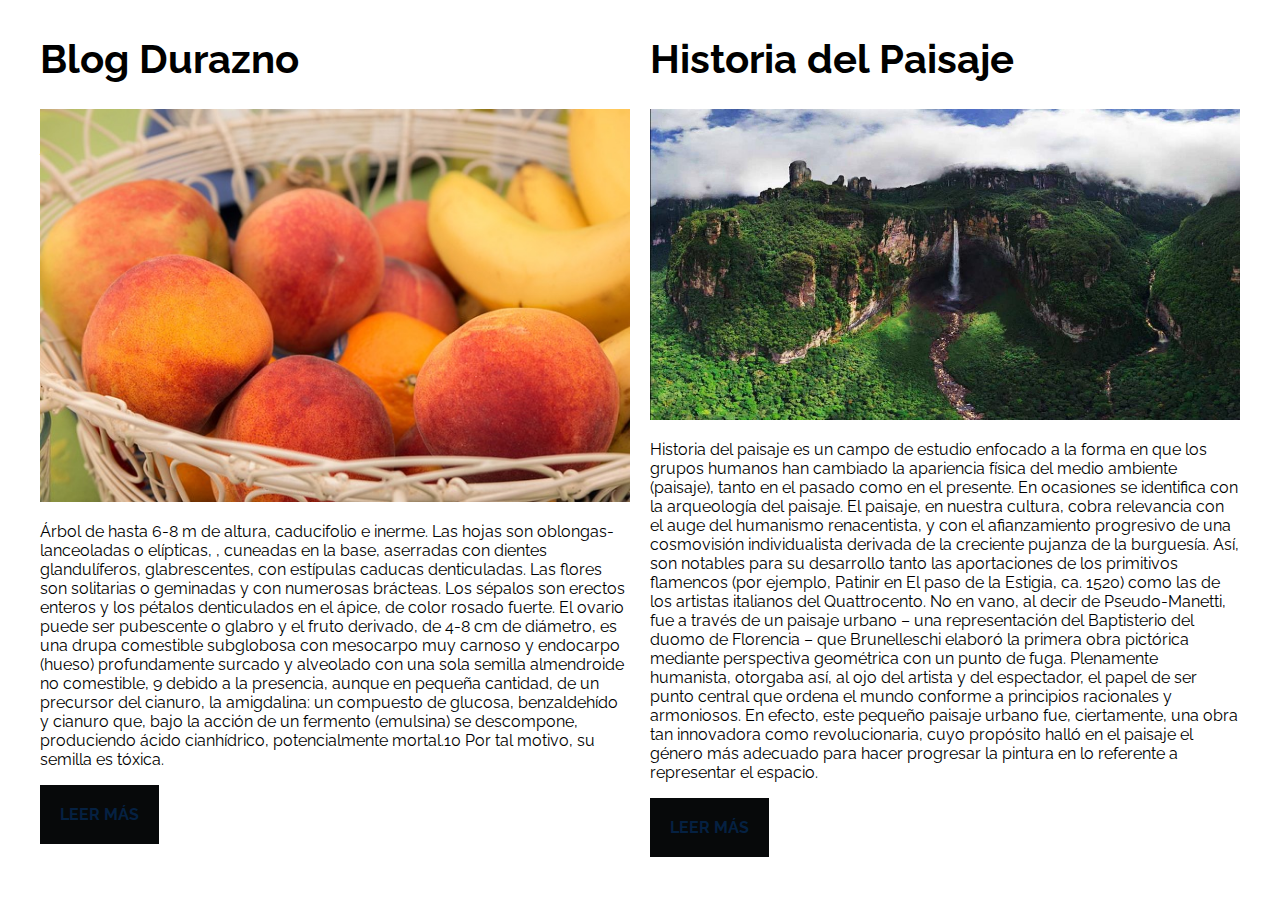
<file: 01-2columnas_iguales_css_grid/index.html>
<!DOCTYPE html>
<html>

<head>
    <meta charset="utf-8">
    <title>Patron de Diseño 2 Columna</title>
    <link rel="stylesheet" href="https://necolas.github.io/normalize.css/8.0.1/normalize.css">
    <link href="https://fonts.googleapis.com/css?family=Raleway:400,700,900" rel="stylesheet">
    <link rel="stylesheet" href="css/styles.css">
    <meta name="viewport" content="width=device-width, initial-scale=1">
</head>

<body>

    <div class="contenedor dos-columnas">
        <article class="entrada-blog">
            <h1>Blog Durazno</h1>
            <img src="img/Duraznos.jpg">
            <p>Árbol de hasta 6-8 m de altura, caducifolio e inerme. Las hojas son oblongas-lanceoladas o elípticas, 
                , cuneadas en la base, aserradas con dientes glandulíferos, glabrescentes, con estípulas caducas denticuladas. Las flores son solitarias o geminadas y con numerosas brácteas. 
                Los sépalos son erectos enteros y los pétalos denticulados en el ápice, de color rosado fuerte. 
                El ovario puede ser pubescente o glabro y el fruto derivado, de 4-8 cm de diámetro, es una drupa
                 comestible subglobosa con mesocarpo muy carnoso y endocarpo (hueso) profundamente surcado y alveolado con una sola semilla almendroide no comestible,
                 9​ debido a la presencia, aunque en pequeña cantidad, de un precursor del cianuro, la amigdalina: un compuesto de glucosa, benzaldehído y cianuro que, 
                bajo la acción de un fermento (emulsina) se descompone, produciendo ácido cianhídrico, potencialmente mortal.10​ Por tal motivo, su semilla es tóxica.</p>
            <a href="#">Leer más</a>
        </article>
        <article class="entrada-blog">
            <h1>Historia del Paisaje </h1>
            <img src="img/paisaje.jpg">
            <p>Historia del paisaje es un campo de estudio enfocado a la forma en que los grupos humanos han cambiado la apariencia física del medio ambiente (paisaje),
                 tanto en el pasado como en el presente. En ocasiones se identifica con la arqueología del paisaje.
                 El paisaje, en nuestra cultura, cobra relevancia con el auge del humanismo renacentista, y con el afianzamiento progresivo de una cosmovisión 
                 individualista derivada de la creciente pujanza de la burguesía.  
                 Así, son notables para su desarrollo tanto las aportaciones de los primitivos flamencos (por ejemplo, Patinir en El paso de la Estigia, 
                 ca. 1520) como las de los artistas italianos del Quattrocento. No en vano, al decir de Pseudo-Manetti, fue a través de un paisaje urbano – 
                 una representación del Baptisterio del duomo de Florencia – que Brunelleschi elaboró la primera obra pictórica mediante perspectiva geométrica con un punto de fuga. 
                 Plenamente humanista, otorgaba así, al ojo del artista y del espectador, el papel de ser punto central que ordena el mundo conforme a principios racionales y armoniosos. 
                 En efecto, este pequeño paisaje urbano fue, ciertamente, una obra tan innovadora como revolucionaria, cuyo propósito halló en el paisaje el género más adecuado para hacer progresar la pintura en lo referente a representar el espacio.</p>
            <a href="#">Leer más</a>
        </article>
    </div>

</body>

</html>
</file>
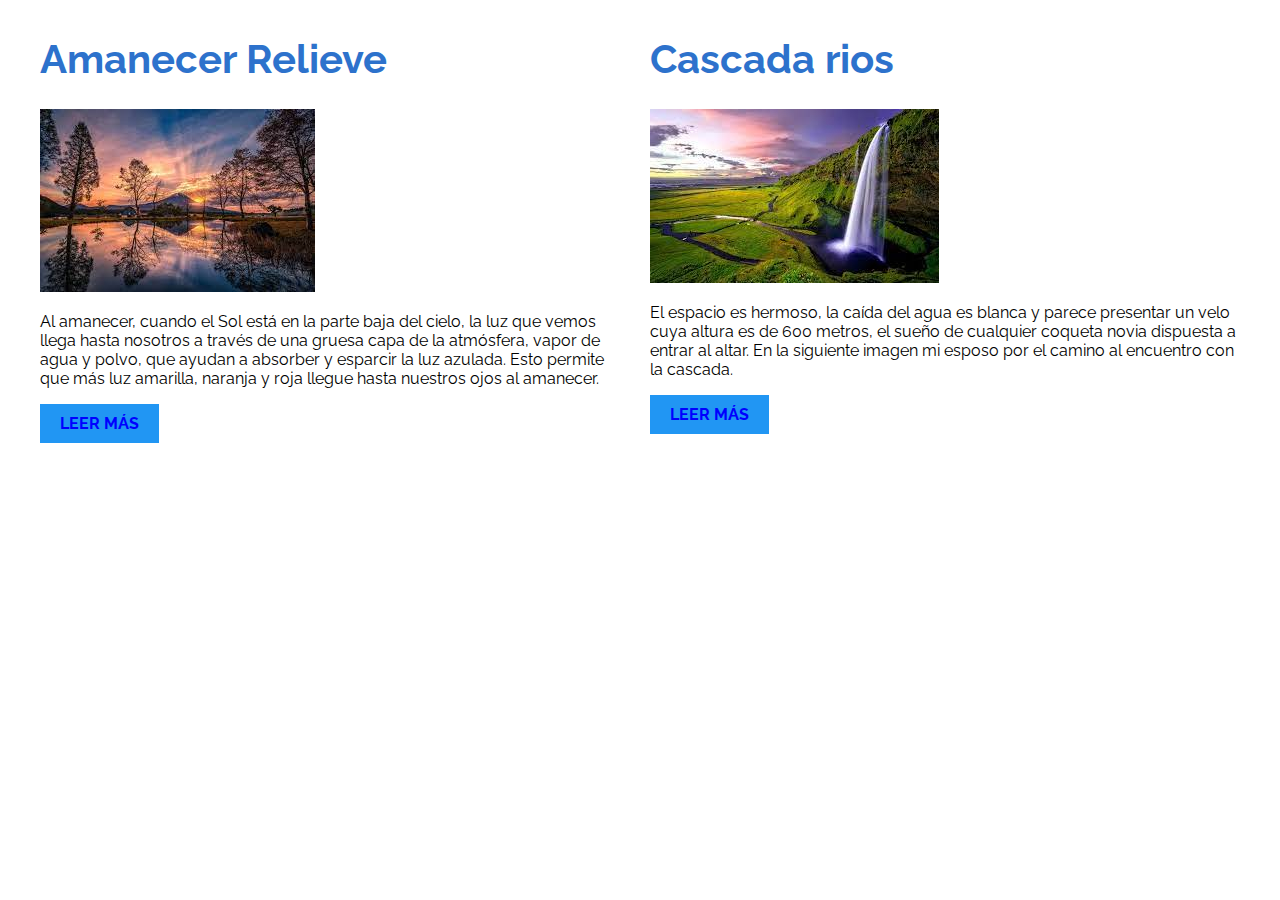
<file: 02-2columnas_iguales_flexbox/index.html>
<!DOCTYPE html>
<html>

<head>
    <meta charset="utf-8">
    <title>Diseno 2 Columnas Flexbox</title>
    <link rel="stylesheet" href="https://necolas.github.io/normalize.css/8.0.1/normalize.css">
    <link href="https://fonts.googleapis.com/css?family=Raleway:400,700,900" rel="stylesheet">
    <link rel="stylesheet" href="css/styles.css">
    <meta name="viewport" content="width=device-width, initial-scale=1">
</head>

<body>
    <div class="contenedor dos-columnas">
        <article class="entrada-blog">
            <h1>Amanecer Relieve</h1>
            <img src="IMG-PROYECTO/Amanecer.jpg">
            <p>Al amanecer, cuando el Sol está en la parte baja del cielo,
                 la luz que vemos llega hasta nosotros a través de una gruesa capa de la atmósfera, 
                 vapor de agua y polvo, que ayudan a absorber y esparcir la luz azulada. 
                 Esto permite que más luz amarilla, naranja y roja llegue hasta nuestros ojos al amanecer.</p>
            <a href="#">Leer más</a>
        </article>
        <article class="entrada-blog">
            <h1>Cascada rios</h1>
            <img src="IMG-PROYECTO/Cascada.jpg">
            <p> El espacio es hermoso, la caída del agua es blanca y parece presentar un velo cuya altura es de 600 metros, 
                el sueño de cualquier coqueta novia dispuesta a entrar al altar. En la siguiente imagen mi esposo por el 
                camino al encuentro con la cascada.</p>
            <a href="#">Leer más</a>
        </article>
    </div>

</body>

</html>
</file>
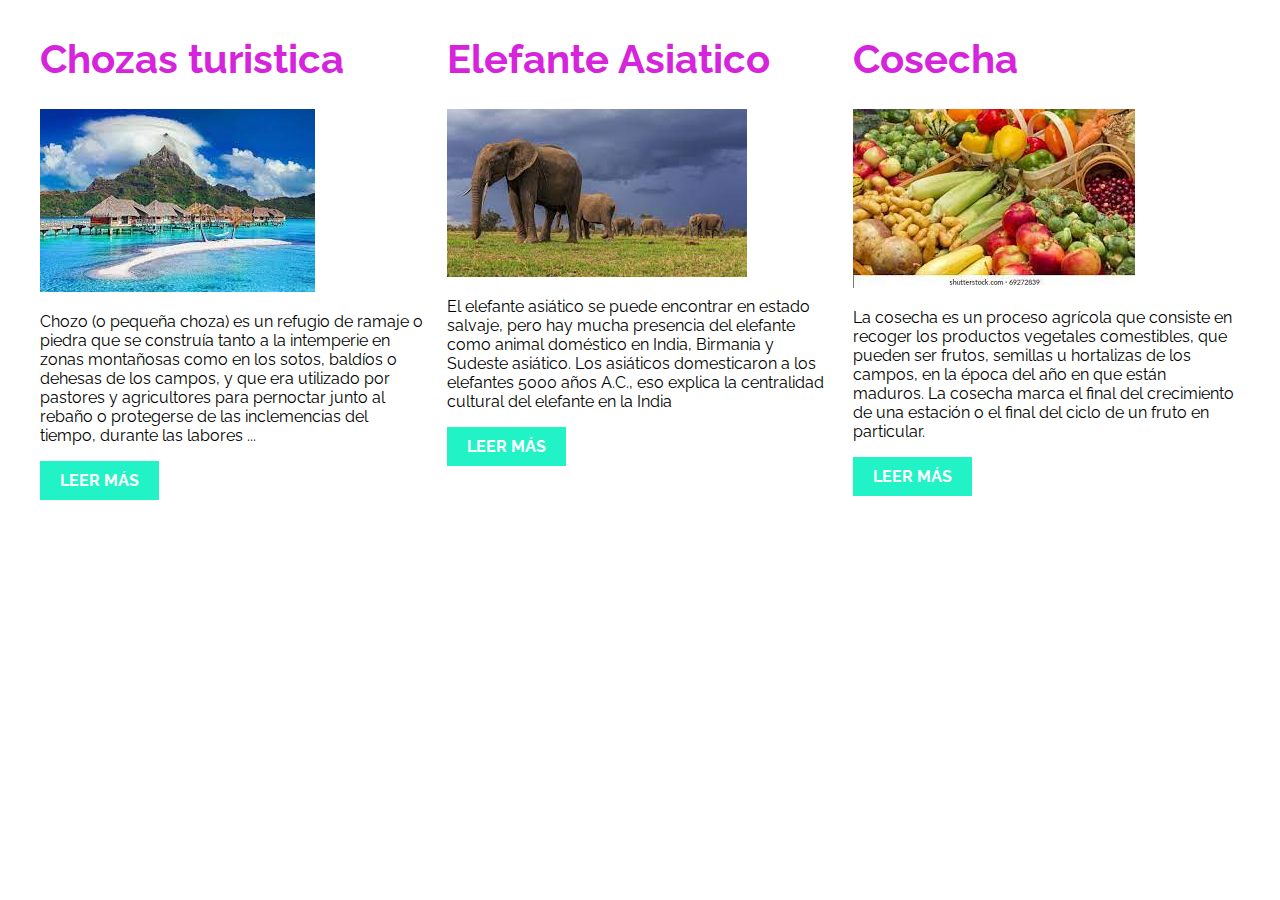
<file: 03-3columnas_iguales_css_grid/index.html>
<!DOCTYPE html>
<html>

<head>
    <meta charset="utf-8">
    <title>Patrones Responsive Web Design - 3 Columnas Iguales</title>
    <link rel="stylesheet" href="https://necolas.github.io/normalize.css/8.0.1/normalize.css">
    <link href="https://fonts.googleapis.com/css?family=Raleway:400,700,900" rel="stylesheet">
    <link rel="stylesheet" href="css/styles.css">
    <meta name="viewport" content="width=device-width, initial-scale=1">
</head>

<body>

    <div class="contenedor tres-columnas">
        <article class="entrada-blog">
            <h1>Chozas turistica</h1>
            <img src="IMG-PROYECTO/choza.jpg">
            <p>Chozo (o pequeña choza​) es un refugio de ramaje o piedra que se construía 
                tanto a la intemperie en zonas montañosas como en los sotos, baldíos o dehesas de los campos, 
                y que era utilizado por pastores y agricultores para pernoctar junto al rebaño o protegerse de las inclemencias del tiempo, durante las labores ...</p>
            <a href="#">Leer más</a>
        </article>

        <article class="entrada-blog">
            <h1>Elefante Asiatico</h1>
            <img src="IMG-PROYECTO/ELEFANTE.jpg">
            <P>El elefante asiático se puede encontrar en estado salvaje, 
                pero hay mucha presencia del elefante como animal doméstico en India, 
                Birmania y Sudeste asiático. Los asiáticos domesticaron a los elefantes 5000 años A.C., eso explica la centralidad cultural del elefante en la India</P>
            <a href="#">Leer más</a>
        </article>

        <article class="entrada-blog">
            <h1>Cosecha </h1>
            <img src="IMG-PROYECTO/cosecha.jpg">
            <P>La cosecha es un proceso agrícola que consiste en recoger los productos vegetales comestibles, que pueden ser frutos, 
                semillas u hortalizas de los campos, en la época del año en que están maduros. ​ 
                La cosecha marca el final del crecimiento de una estación o el final del ciclo de un fruto en particular.</P>
            <a href="#">Leer más</a>
        </article>
    </div>

</body>

</html>
</file>
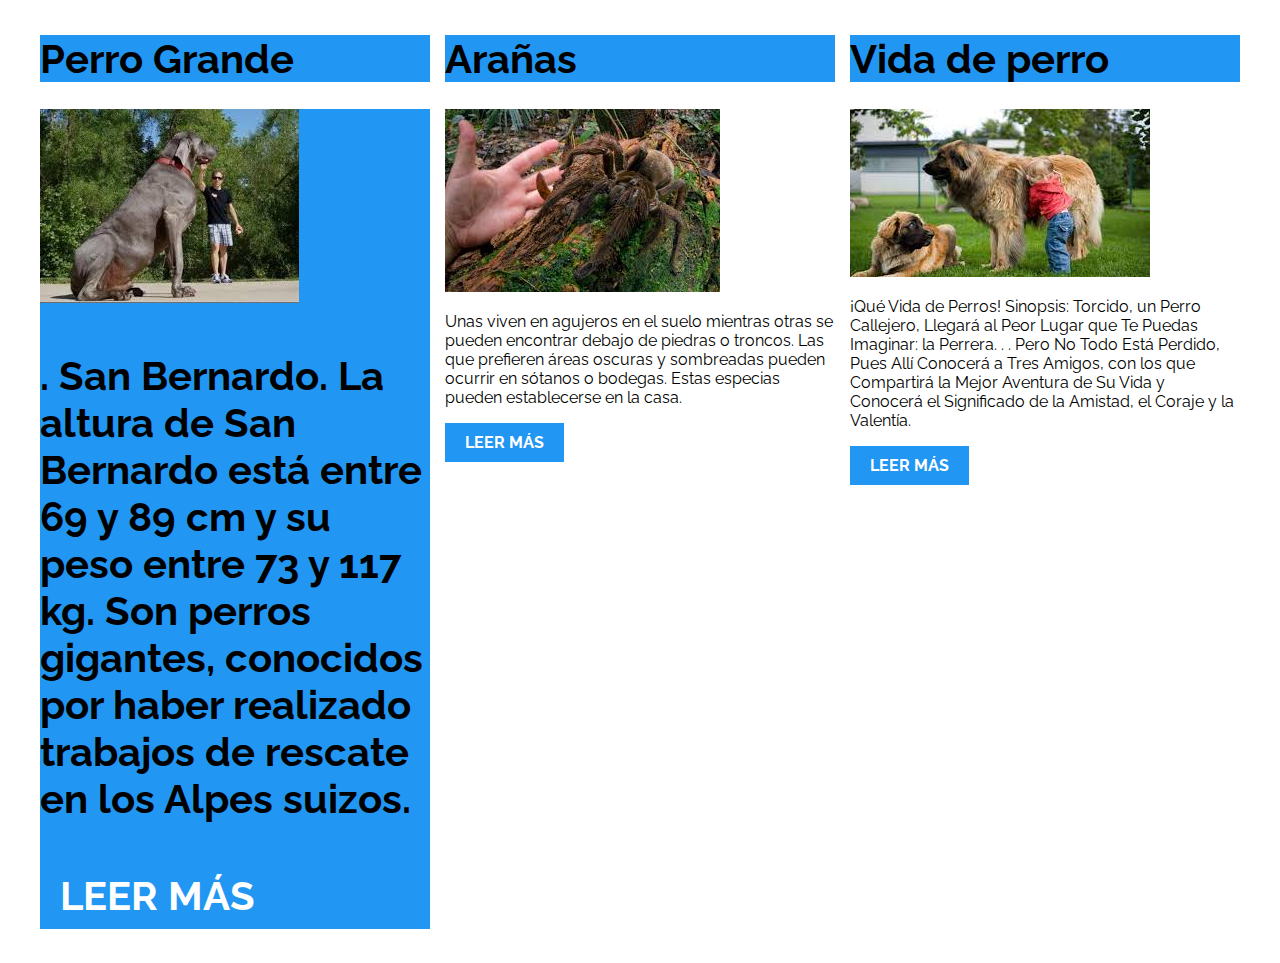
<file: 04-3columnas_iguales_flexbox/index.html>
<!DOCTYPE html>
<html>

<head>
    <meta charset="utf-8">
    <title>Patrones Responsive Web Design - 3 Columnas Iguales</title>
    <link rel="stylesheet" href="https://necolas.github.io/normalize.css/8.0.1/normalize.css">
    <link href="https://fonts.googleapis.com/css?family=Raleway:400,700,900" rel="stylesheet">
    <link rel="stylesheet" href="css/styles.css">
    <meta name="viewport" content="width=device-width, initial-scale=1">
</head>

<body>

    <div class="contenedor tres-columnas">
        <article class="entrada-blog">
            <h1>Perro Grande<h1>
            <img src="IMG-PROYECTO/PerroGrande.jpg">
            <p>. San Bernardo. La altura de San Bernardo está entre 69 y 89 cm y su 
                peso entre 73 y 117 kg. Son perros gigantes, conocidos por haber realizado trabajos de rescate en los Alpes suizos.</p>
            <a href="#">Leer más</a>
        </article>

        <article class="entrada-blog">
            <h1>Arañas</h1>
            <img src="IMG-PROYECTO/aranas.jpg">
            <p>Unas viven en agujeros en el suelo mientras otras se pueden encontrar debajo de piedras o troncos. Las que prefieren áreas oscuras y 
                sombreadas pueden ocurrir en sótanos o bodegas. Estas especias pueden establecerse en la casa.</p>
            <a href="#">Leer más</a>
        </article>

        <article class="entrada-blog">
            <h1>Vida de perro</h1>
            <img src="IMG-PROYECTO/Perro.jpg">
            <p>¡Qué Vida de Perros! Sinopsis: Torcido, un Perro Callejero, Llegará al Peor Lugar que Te Puedas Imaginar: la Perrera. . . Pero No Todo Está Perdido, Pues Allí Conocerá a Tres Amigos,
                 con los que Compartirá la Mejor Aventura de Su Vida y Conocerá el Significado de la Amistad, el Coraje y la Valentía.</p>
            <a href="#">Leer más</a>
        </article>
    </div>
</body>

</html>
</file>
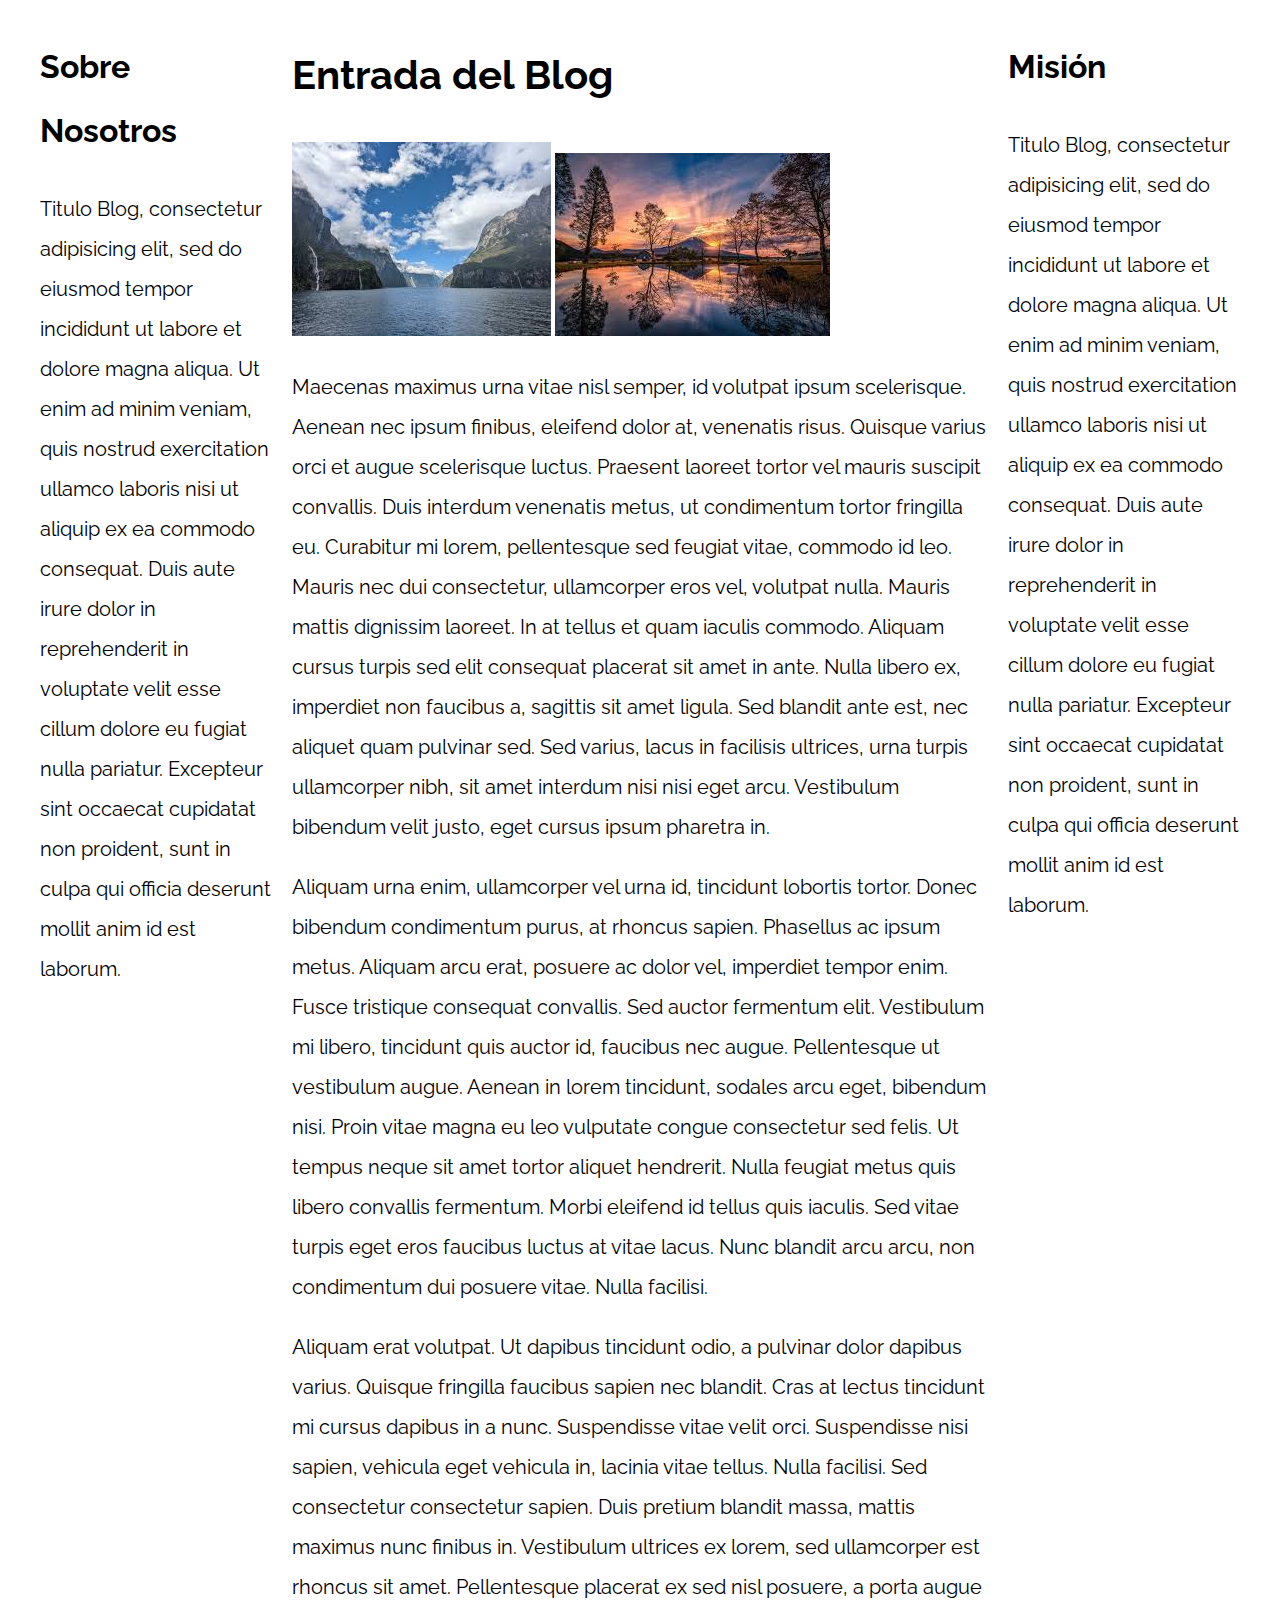
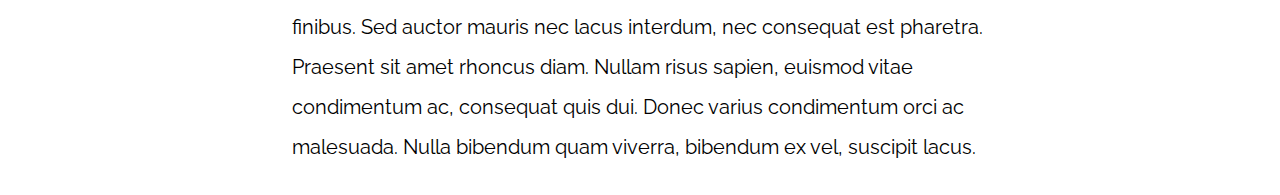
<file: 05-3columnas_css_grid/index.html>
<!DOCTYPE html>
<html>

<head>
    <meta charset="utf-8">
    <title>Patrones Responsive Web Design</title>
    <link rel="stylesheet" href="https://necolas.github.io/normalize.css/8.0.1/normalize.css">
    <link href="https://fonts.googleapis.com/css?family=Raleway:400,700,900" rel="stylesheet">
    <link rel="stylesheet" href="css/styles.css">
    <meta name="viewport" content="width=device-width, initial-scale=1">
</head>

<body>

    <div class="contenedor contenedor-grid">
        <main class="contenido-principal">
            <article>
                <h1>Entrada del Blog</h1>
                <img src="IMG-PROYECTO/images.jpg">
                <img src="IMG-PROYECTO/Amanecer.jpg">

                <p>Maecenas maximus urna vitae nisl semper, id volutpat ipsum scelerisque. Aenean nec ipsum finibus, eleifend dolor at, venenatis risus. Quisque varius orci et augue scelerisque luctus. Praesent laoreet tortor vel mauris suscipit convallis.
                    Duis interdum venenatis metus, ut condimentum tortor fringilla eu. Curabitur mi lorem, pellentesque sed feugiat vitae, commodo id leo. Mauris nec dui consectetur, ullamcorper eros vel, volutpat nulla. Mauris mattis dignissim laoreet.
                    In at tellus et quam iaculis commodo. Aliquam cursus turpis sed elit consequat placerat sit amet in ante. Nulla libero ex, imperdiet non faucibus a, sagittis sit amet ligula. Sed blandit ante est, nec aliquet quam pulvinar sed. Sed
                    varius, lacus in facilisis ultrices, urna turpis ullamcorper nibh, sit amet interdum nisi nisi eget arcu. Vestibulum bibendum velit justo, eget cursus ipsum pharetra in.</p>

                <p>Aliquam urna enim, ullamcorper vel urna id, tincidunt lobortis tortor. Donec bibendum condimentum purus, at rhoncus sapien. Phasellus ac ipsum metus. Aliquam arcu erat, posuere ac dolor vel, imperdiet tempor enim. Fusce tristique consequat
                    convallis. Sed auctor fermentum elit. Vestibulum mi libero, tincidunt quis auctor id, faucibus nec augue. Pellentesque ut vestibulum augue. Aenean in lorem tincidunt, sodales arcu eget, bibendum nisi. Proin vitae magna eu leo vulputate
                    congue consectetur sed felis. Ut tempus neque sit amet tortor aliquet hendrerit. Nulla feugiat metus quis libero convallis fermentum. Morbi eleifend id tellus quis iaculis. Sed vitae turpis eget eros faucibus luctus at vitae lacus.
                    Nunc blandit arcu arcu, non condimentum dui posuere vitae. Nulla facilisi.</p>

                <p>Aliquam erat volutpat. Ut dapibus tincidunt odio, a pulvinar dolor dapibus varius. Quisque fringilla faucibus sapien nec blandit. Cras at lectus tincidunt mi cursus dapibus in a nunc. Suspendisse vitae velit orci. Suspendisse nisi sapien,
                    vehicula eget vehicula in, lacinia vitae tellus. Nulla facilisi. Sed consectetur consectetur sapien. Duis pretium blandit massa, mattis maximus nunc finibus in. Vestibulum ultrices ex lorem, sed ullamcorper est rhoncus sit amet. Pellentesque
                    placerat ex sed nisl posuere, a porta augue finibus. Sed auctor mauris nec lacus interdum, nec consequat est pharetra. Praesent sit amet rhoncus diam. Nullam risus sapien, euismod vitae condimentum ac, consequat quis dui. Donec varius
                    condimentum orci ac malesuada. Nulla bibendum quam viverra, bibendum ex vel, suscipit lacus.</p>

            </article>
        </main>

        <aside class="sidebar-1">
            <h2>Sobre Nosotros</h2>
            <p>Titulo Blog, consectetur adipisicing elit, sed do eiusmod tempor incididunt ut labore et dolore magna aliqua. Ut enim ad minim veniam, quis nostrud exercitation ullamco laboris nisi ut aliquip ex ea commodo consequat. Duis aute irure dolor
                in reprehenderit in voluptate velit esse cillum dolore eu fugiat nulla pariatur. Excepteur sint occaecat cupidatat non proident, sunt in culpa qui officia deserunt mollit anim id est laborum.</p>
        </aside>
        <aside class="sidebar-2">
            <h2>Misión</h2>
            <p>Titulo Blog, consectetur adipisicing elit, sed do eiusmod tempor incididunt ut labore et dolore magna aliqua. Ut enim ad minim veniam, quis nostrud exercitation ullamco laboris nisi ut aliquip ex ea commodo consequat. Duis aute irure dolor
                in reprehenderit in voluptate velit esse cillum dolore eu fugiat nulla pariatur. Excepteur sint occaecat cupidatat non proident, sunt in culpa qui officia deserunt mollit anim id est laborum.</p>
        </aside>
    </div>

</body>

</html>
</file>
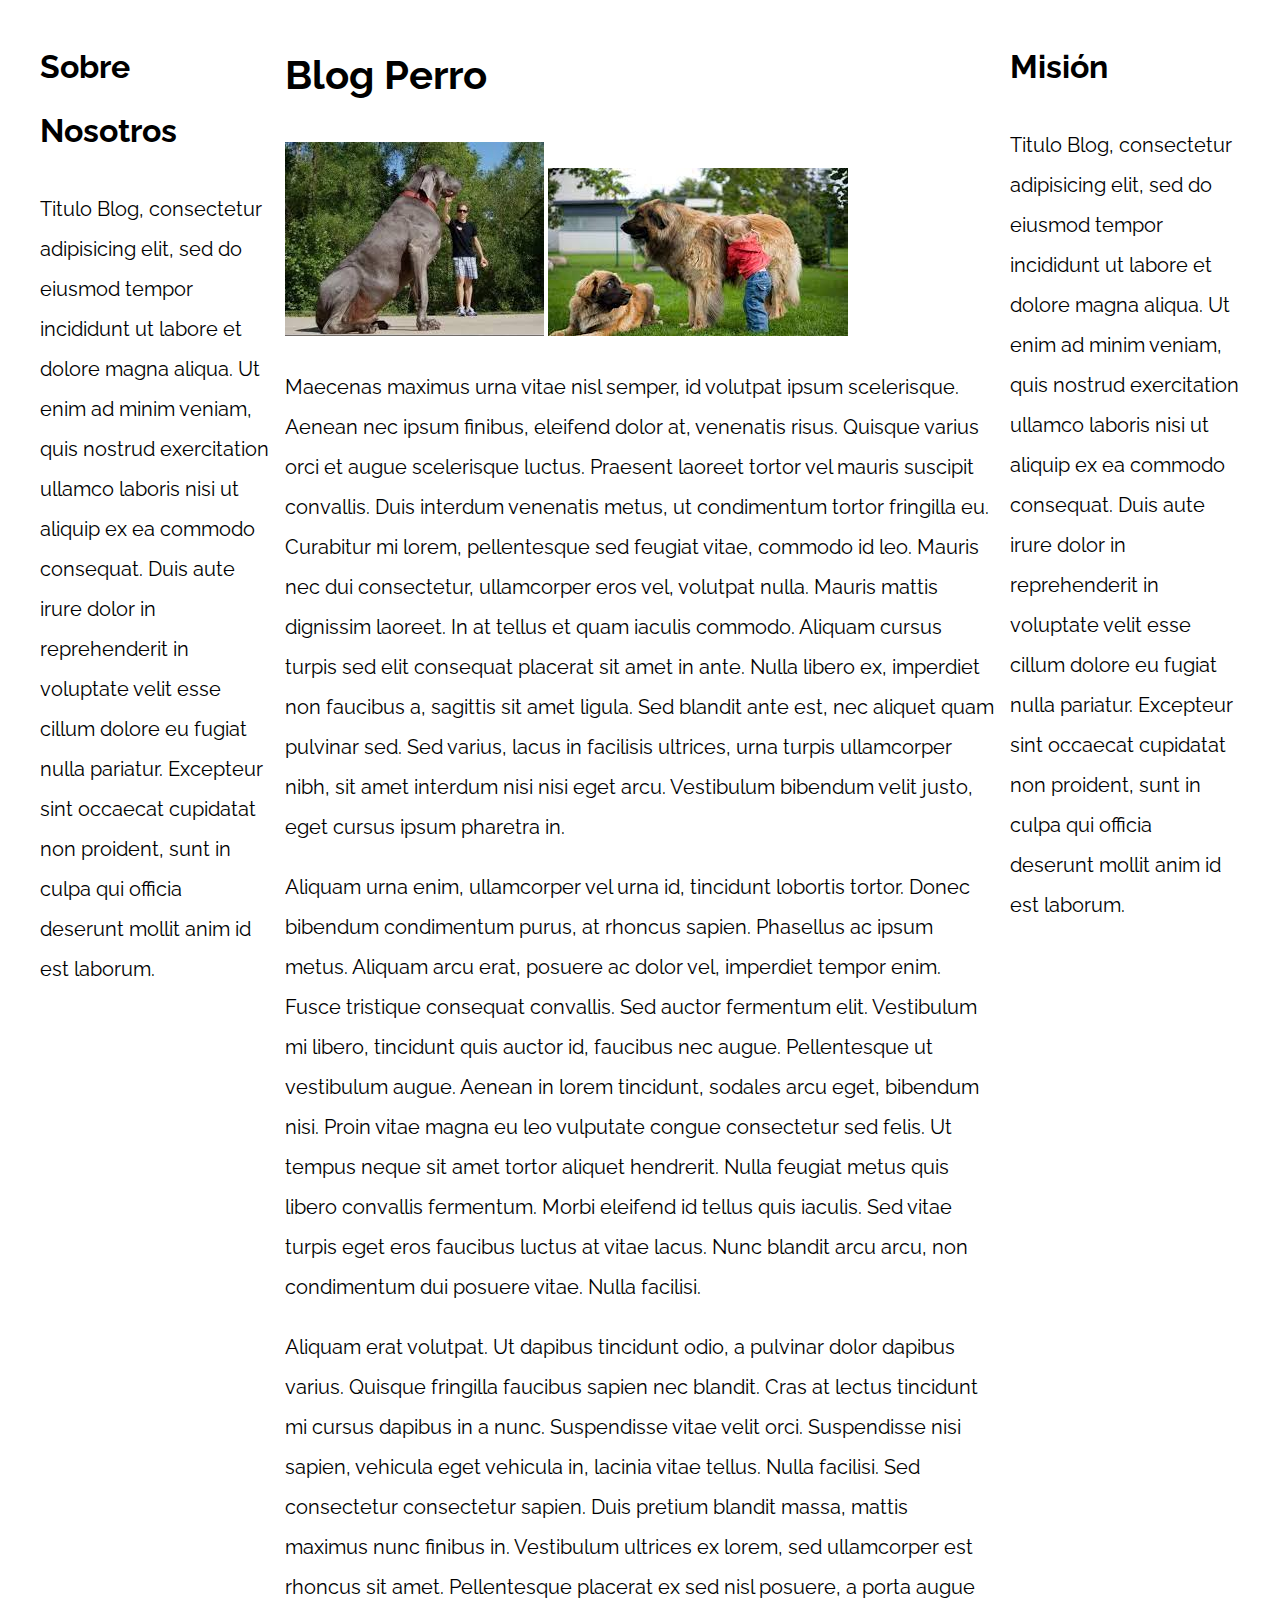
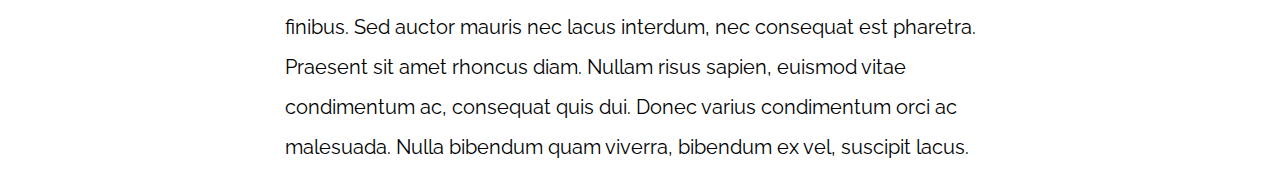
<file: 06-3columnas_flexbox/index.html>
<!DOCTYPE html>
<html>

<head>
    <meta charset="utf-8">
    <title>Patrones Responsive Web Design</title>
    <link rel="stylesheet" href="https://necolas.github.io/normalize.css/8.0.1/normalize.css">
    <link href="https://fonts.googleapis.com/css?family=Raleway:400,700,900" rel="stylesheet">
    <link rel="stylesheet" href="css/styles.css">
    <meta name="viewport" content="width=device-width, initial-scale=1">
</head>

<body>

    <div class="contenedor contenedor-flex">
        <main class="contenido-principal">
            <article>
                <h1>Blog Perro</h1>
                <img src="IMG-PROYECTO/PerroGrande.jpg">
                <img src="IMG-PROYECTO/Perro.jpg">

                <p>Maecenas maximus urna vitae nisl semper, id volutpat ipsum scelerisque. Aenean nec ipsum finibus, eleifend dolor at, venenatis risus. Quisque varius orci et augue scelerisque luctus. Praesent laoreet tortor vel mauris suscipit convallis.
                    Duis interdum venenatis metus, ut condimentum tortor fringilla eu. Curabitur mi lorem, pellentesque sed feugiat vitae, commodo id leo. Mauris nec dui consectetur, ullamcorper eros vel, volutpat nulla. Mauris mattis dignissim laoreet.
                    In at tellus et quam iaculis commodo. Aliquam cursus turpis sed elit consequat placerat sit amet in ante. Nulla libero ex, imperdiet non faucibus a, sagittis sit amet ligula. Sed blandit ante est, nec aliquet quam pulvinar sed. Sed
                    varius, lacus in facilisis ultrices, urna turpis ullamcorper nibh, sit amet interdum nisi nisi eget arcu. Vestibulum bibendum velit justo, eget cursus ipsum pharetra in.</p>

                <p>Aliquam urna enim, ullamcorper vel urna id, tincidunt lobortis tortor. Donec bibendum condimentum purus, at rhoncus sapien. Phasellus ac ipsum metus. Aliquam arcu erat, posuere ac dolor vel, imperdiet tempor enim. Fusce tristique consequat
                    convallis. Sed auctor fermentum elit. Vestibulum mi libero, tincidunt quis auctor id, faucibus nec augue. Pellentesque ut vestibulum augue. Aenean in lorem tincidunt, sodales arcu eget, bibendum nisi. Proin vitae magna eu leo vulputate
                    congue consectetur sed felis. Ut tempus neque sit amet tortor aliquet hendrerit. Nulla feugiat metus quis libero convallis fermentum. Morbi eleifend id tellus quis iaculis. Sed vitae turpis eget eros faucibus luctus at vitae lacus.
                    Nunc blandit arcu arcu, non condimentum dui posuere vitae. Nulla facilisi.</p>

                <p>Aliquam erat volutpat. Ut dapibus tincidunt odio, a pulvinar dolor dapibus varius. Quisque fringilla faucibus sapien nec blandit. Cras at lectus tincidunt mi cursus dapibus in a nunc. Suspendisse vitae velit orci. Suspendisse nisi sapien,
                    vehicula eget vehicula in, lacinia vitae tellus. Nulla facilisi. Sed consectetur consectetur sapien. Duis pretium blandit massa, mattis maximus nunc finibus in. Vestibulum ultrices ex lorem, sed ullamcorper est rhoncus sit amet. Pellentesque
                    placerat ex sed nisl posuere, a porta augue finibus. Sed auctor mauris nec lacus interdum, nec consequat est pharetra. Praesent sit amet rhoncus diam. Nullam risus sapien, euismod vitae condimentum ac, consequat quis dui. Donec varius
                    condimentum orci ac malesuada. Nulla bibendum quam viverra, bibendum ex vel, suscipit lacus.</p>

            </article>
        </main>

        <aside class="sidebar-1 sidebar">
            <h2>Sobre Nosotros</h2>
            <p>Titulo Blog, consectetur adipisicing elit, sed do eiusmod tempor incididunt ut labore et dolore magna aliqua. Ut enim ad minim veniam, quis nostrud exercitation ullamco laboris nisi ut aliquip ex ea commodo consequat. Duis aute irure dolor
                in reprehenderit in voluptate velit esse cillum dolore eu fugiat nulla pariatur. Excepteur sint occaecat cupidatat non proident, sunt in culpa qui officia deserunt mollit anim id est laborum.</p>
        </aside>
        <aside class="sidebar-2 sidebar">
            <h2>Misión</h2>
            <p>Titulo Blog, consectetur adipisicing elit, sed do eiusmod tempor incididunt ut labore et dolore magna aliqua. Ut enim ad minim veniam, quis nostrud exercitation ullamco laboris nisi ut aliquip ex ea commodo consequat. Duis aute irure dolor
                in reprehenderit in voluptate velit esse cillum dolore eu fugiat nulla pariatur. Excepteur sint occaecat cupidatat non proident, sunt in culpa qui officia deserunt mollit anim id est laborum.</p>
        </aside>
    </div>

</body>

</html>
</file>
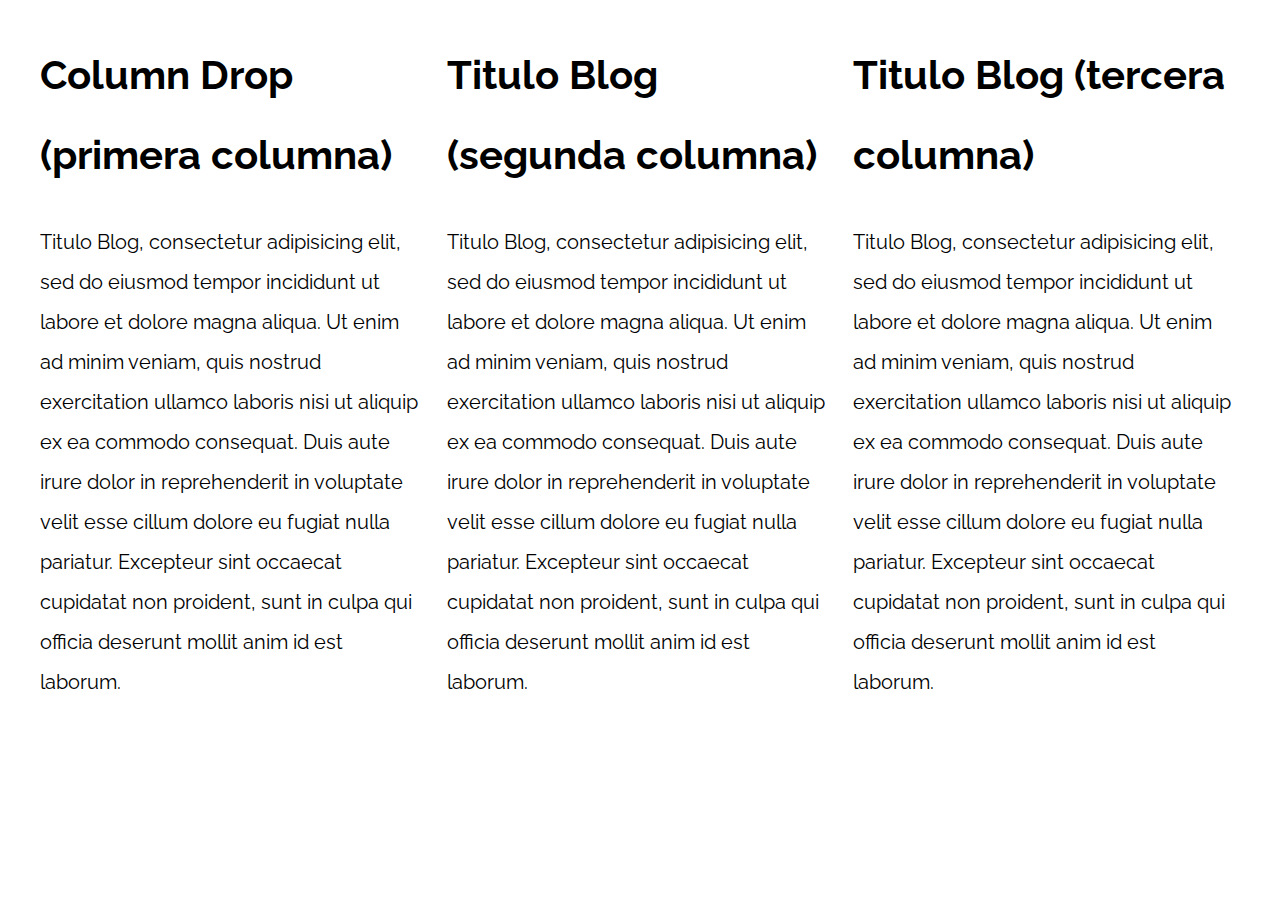
<file: 07-column_drop_css_grid/index.html>
<!DOCTYPE html>
<html>

<head>
    <meta charset="utf-8">
    <title>Patrones Responsive Web Design</title>
    <link rel="stylesheet" href="https://necolas.github.io/normalize.css/8.0.1/normalize.css">
    <link href="https://fonts.googleapis.com/css?family=Raleway:400,700,900" rel="stylesheet">
    <link rel="stylesheet" href="css/styles.css">
    <meta name="viewport" content="width=device-width, initial-scale=1">
</head>

<body>

    <div class="contenedor column-drop-css">
        <main>
            <h1>Column Drop (primera columna)</h1>
            <p>
                Titulo Blog, consectetur adipisicing elit, sed do eiusmod tempor incididunt ut labore et dolore magna aliqua. Ut enim ad minim veniam, quis nostrud exercitation ullamco laboris nisi ut aliquip ex ea commodo consequat. Duis aute irure dolor in reprehenderit
                in voluptate velit esse cillum dolore eu fugiat nulla pariatur. Excepteur sint occaecat cupidatat non proident, sunt in culpa qui officia deserunt mollit anim id est laborum.
            </p>
        </main>

        <aside class="primera">
            <h1>Titulo Blog (segunda columna)</h1>
            <p>
                Titulo Blog, consectetur adipisicing elit, sed do eiusmod tempor incididunt ut labore et dolore magna aliqua. Ut enim ad minim veniam, quis nostrud exercitation ullamco laboris nisi ut aliquip ex ea commodo consequat. Duis aute irure dolor in reprehenderit
                in voluptate velit esse cillum dolore eu fugiat nulla pariatur. Excepteur sint occaecat cupidatat non proident, sunt in culpa qui officia deserunt mollit anim id est laborum.
            </p>
        </aside>

        <aside class="segunda">
            <h1>Titulo Blog (tercera columna)</h1>
            <p>
                Titulo Blog, consectetur adipisicing elit, sed do eiusmod tempor incididunt ut labore et dolore magna aliqua. Ut enim ad minim veniam, quis nostrud exercitation ullamco laboris nisi ut aliquip ex ea commodo consequat. Duis aute irure dolor in reprehenderit
                in voluptate velit esse cillum dolore eu fugiat nulla pariatur. Excepteur sint occaecat cupidatat non proident, sunt in culpa qui officia deserunt mollit anim id est laborum.
            </p>
        </aside>
    </div>

</body>

</html>
</file>
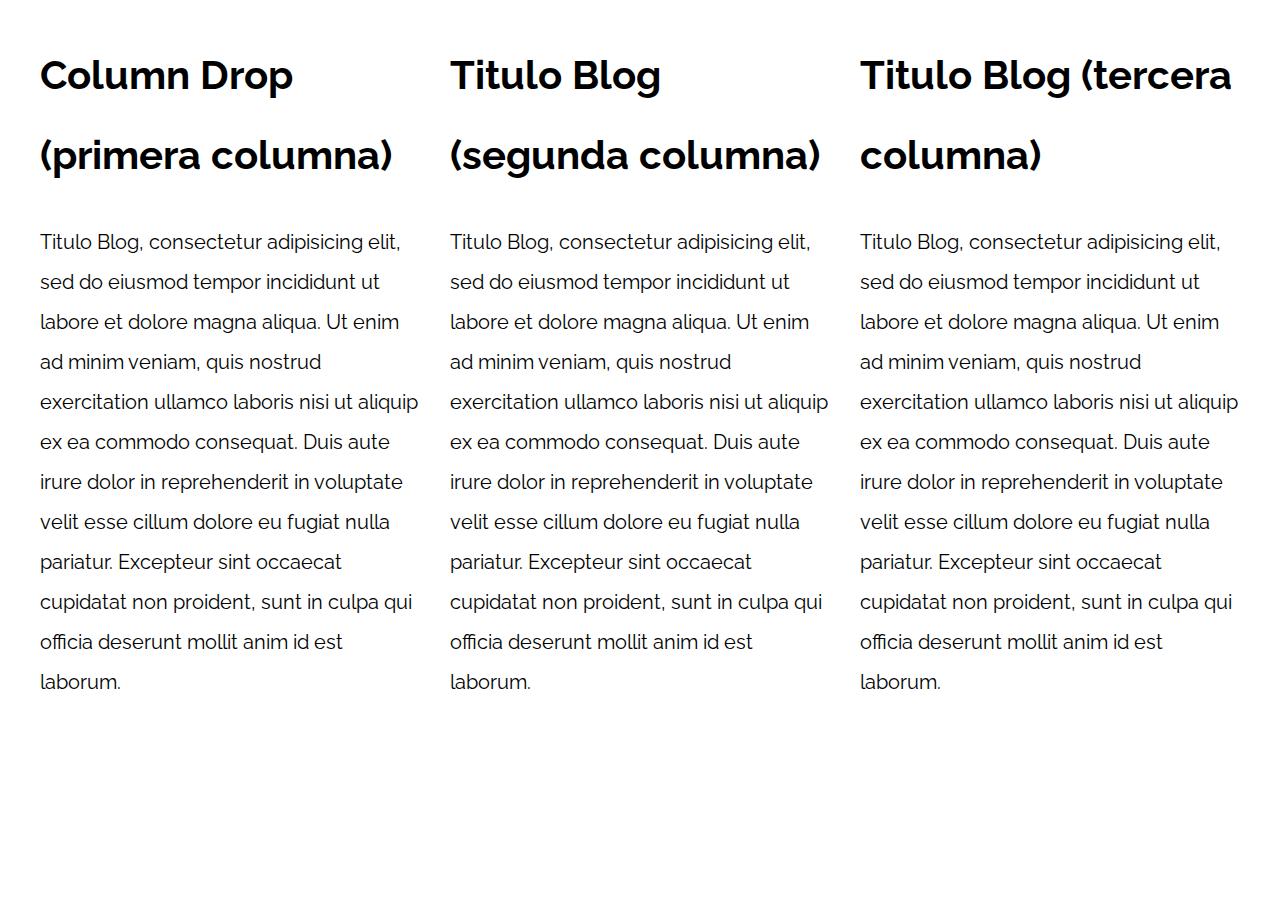
<file: 08-column_drop_flexbox/index.html>
<!DOCTYPE html>
<html>

<head>
    <meta charset="utf-8">
    <title>Patrones Responsive Web Design</title>
    <link rel="stylesheet" href="https://necolas.github.io/normalize.css/8.0.1/normalize.css">
    <link href="https://fonts.googleapis.com/css?family=Raleway:400,700,900" rel="stylesheet">
    <link rel="stylesheet" href="css/styles.css">
    <meta name="viewport" content="width=device-width, initial-scale=1">
</head>

<body>

    <div class="contenedor column-drop-flex">
        <main class="contenido-principal">
            <h1>Column Drop (primera columna)</h1>
            <p>
                Titulo Blog, consectetur adipisicing elit, sed do eiusmod tempor incididunt ut labore et dolore magna aliqua. Ut enim ad minim veniam, quis nostrud exercitation ullamco laboris nisi ut aliquip ex ea commodo consequat. Duis aute irure dolor in reprehenderit
                in voluptate velit esse cillum dolore eu fugiat nulla pariatur. Excepteur sint occaecat cupidatat non proident, sunt in culpa qui officia deserunt mollit anim id est laborum.
            </p>
        </main>

        <aside class="primera">
            <h1>Titulo Blog (segunda columna)</h1>
            <p>
                Titulo Blog, consectetur adipisicing elit, sed do eiusmod tempor incididunt ut labore et dolore magna aliqua. Ut enim ad minim veniam, quis nostrud exercitation ullamco laboris nisi ut aliquip ex ea commodo consequat. Duis aute irure dolor in reprehenderit
                in voluptate velit esse cillum dolore eu fugiat nulla pariatur. Excepteur sint occaecat cupidatat non proident, sunt in culpa qui officia deserunt mollit anim id est laborum.
            </p>
        </aside>

        <aside class="segunda">
            <h1>Titulo Blog (tercera columna)</h1>
            <p>
                Titulo Blog, consectetur adipisicing elit, sed do eiusmod tempor incididunt ut labore et dolore magna aliqua. Ut enim ad minim veniam, quis nostrud exercitation ullamco laboris nisi ut aliquip ex ea commodo consequat. Duis aute irure dolor in reprehenderit
                in voluptate velit esse cillum dolore eu fugiat nulla pariatur. Excepteur sint occaecat cupidatat non proident, sunt in culpa qui officia deserunt mollit anim id est laborum.
            </p>
        </aside>
    </div>

</body>

</html>
</file>
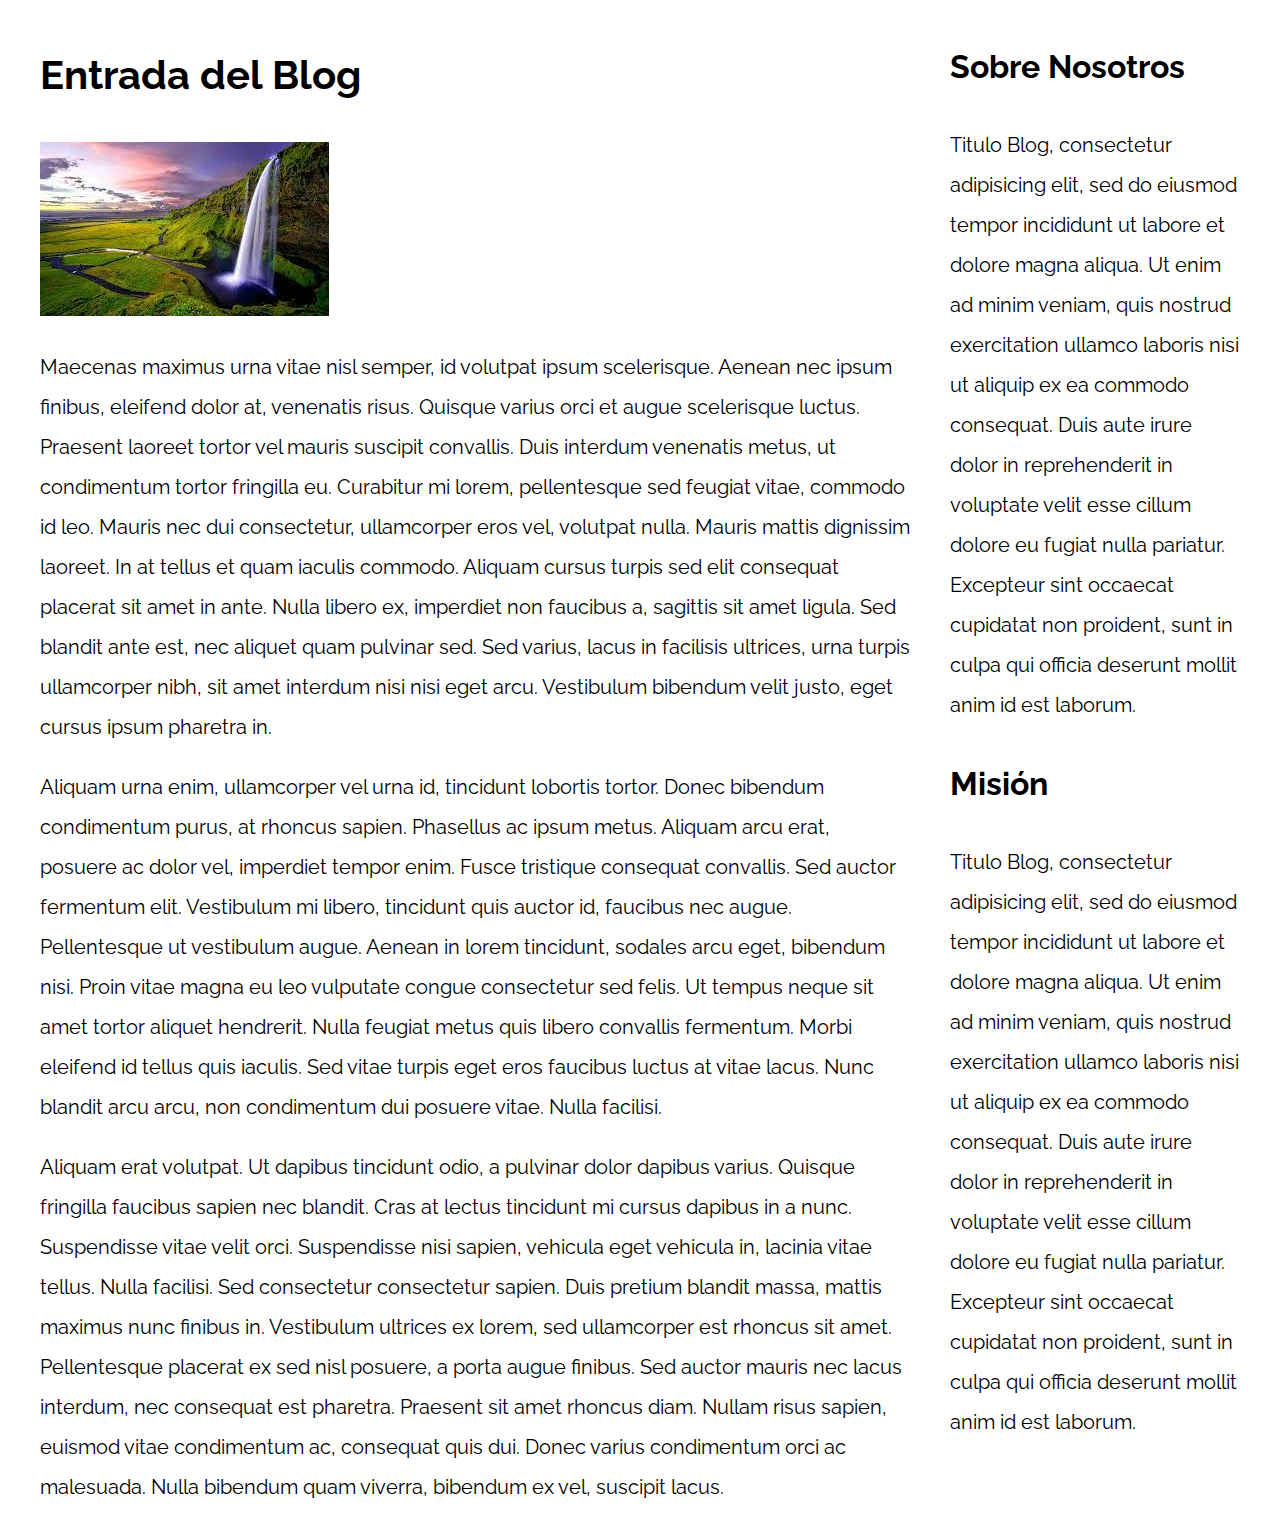
<file: 09-con_sidebar_css_grid/index.html>
<!DOCTYPE html>
<html>

<head>
    <meta charset="utf-8">
    <title>Patrones Responsive Web Design</title>
    <link rel="stylesheet" href="https://necolas.github.io/normalize.css/8.0.1/normalize.css">
    <link href="https://fonts.googleapis.com/css?family=Raleway:400,700,900" rel="stylesheet">
    <link rel="stylesheet" href="css/styles.css">
    <meta name="viewport" content="width=device-width, initial-scale=1">
</head>

<body>

    <div class="contenedor con-sidebar">
        <article>
            <h1>Entrada del Blog</h1>
            <img src="IMG-PROYECTO/Cascada.jpg">

            <p>Maecenas maximus urna vitae nisl semper, id volutpat ipsum scelerisque. Aenean nec ipsum finibus, eleifend dolor at, venenatis risus. Quisque varius orci et augue scelerisque luctus. Praesent laoreet tortor vel mauris suscipit convallis. Duis
                interdum venenatis metus, ut condimentum tortor fringilla eu. Curabitur mi lorem, pellentesque sed feugiat vitae, commodo id leo. Mauris nec dui consectetur, ullamcorper eros vel, volutpat nulla. Mauris mattis dignissim laoreet. In at
                tellus et quam iaculis commodo. Aliquam cursus turpis sed elit consequat placerat sit amet in ante. Nulla libero ex, imperdiet non faucibus a, sagittis sit amet ligula. Sed blandit ante est, nec aliquet quam pulvinar sed. Sed varius, lacus
                in facilisis ultrices, urna turpis ullamcorper nibh, sit amet interdum nisi nisi eget arcu. Vestibulum bibendum velit justo, eget cursus ipsum pharetra in.</p>

            <p>Aliquam urna enim, ullamcorper vel urna id, tincidunt lobortis tortor. Donec bibendum condimentum purus, at rhoncus sapien. Phasellus ac ipsum metus. Aliquam arcu erat, posuere ac dolor vel, imperdiet tempor enim. Fusce tristique consequat
                convallis. Sed auctor fermentum elit. Vestibulum mi libero, tincidunt quis auctor id, faucibus nec augue. Pellentesque ut vestibulum augue. Aenean in lorem tincidunt, sodales arcu eget, bibendum nisi. Proin vitae magna eu leo vulputate
                congue consectetur sed felis. Ut tempus neque sit amet tortor aliquet hendrerit. Nulla feugiat metus quis libero convallis fermentum. Morbi eleifend id tellus quis iaculis. Sed vitae turpis eget eros faucibus luctus at vitae lacus. Nunc
                blandit arcu arcu, non condimentum dui posuere vitae. Nulla facilisi.</p>

            <p>Aliquam erat volutpat. Ut dapibus tincidunt odio, a pulvinar dolor dapibus varius. Quisque fringilla faucibus sapien nec blandit. Cras at lectus tincidunt mi cursus dapibus in a nunc. Suspendisse vitae velit orci. Suspendisse nisi sapien,
                vehicula eget vehicula in, lacinia vitae tellus. Nulla facilisi. Sed consectetur consectetur sapien. Duis pretium blandit massa, mattis maximus nunc finibus in. Vestibulum ultrices ex lorem, sed ullamcorper est rhoncus sit amet. Pellentesque
                placerat ex sed nisl posuere, a porta augue finibus. Sed auctor mauris nec lacus interdum, nec consequat est pharetra. Praesent sit amet rhoncus diam. Nullam risus sapien, euismod vitae condimentum ac, consequat quis dui. Donec varius
                condimentum orci ac malesuada. Nulla bibendum quam viverra, bibendum ex vel, suscipit lacus.</p>
        </article>
        <aside>
            <h2>Sobre Nosotros</h2>
            <p>Titulo Blog, consectetur adipisicing elit, sed do eiusmod tempor incididunt ut labore et dolore magna aliqua. Ut enim ad minim veniam, quis nostrud exercitation ullamco laboris nisi ut aliquip ex ea commodo consequat. Duis aute irure dolor
                in reprehenderit in voluptate velit esse cillum dolore eu fugiat nulla pariatur. Excepteur sint occaecat cupidatat non proident, sunt in culpa qui officia deserunt mollit anim id est laborum.</p>


            <h2>Misión</h2>
            <p>Titulo Blog, consectetur adipisicing elit, sed do eiusmod tempor incididunt ut labore et dolore magna aliqua. Ut enim ad minim veniam, quis nostrud exercitation ullamco laboris nisi ut aliquip ex ea commodo consequat. Duis aute irure dolor
                in reprehenderit in voluptate velit esse cillum dolore eu fugiat nulla pariatur. Excepteur sint occaecat cupidatat non proident, sunt in culpa qui officia deserunt mollit anim id est laborum.</p>
        </aside>
    </div>

</body>

</html>
</file>
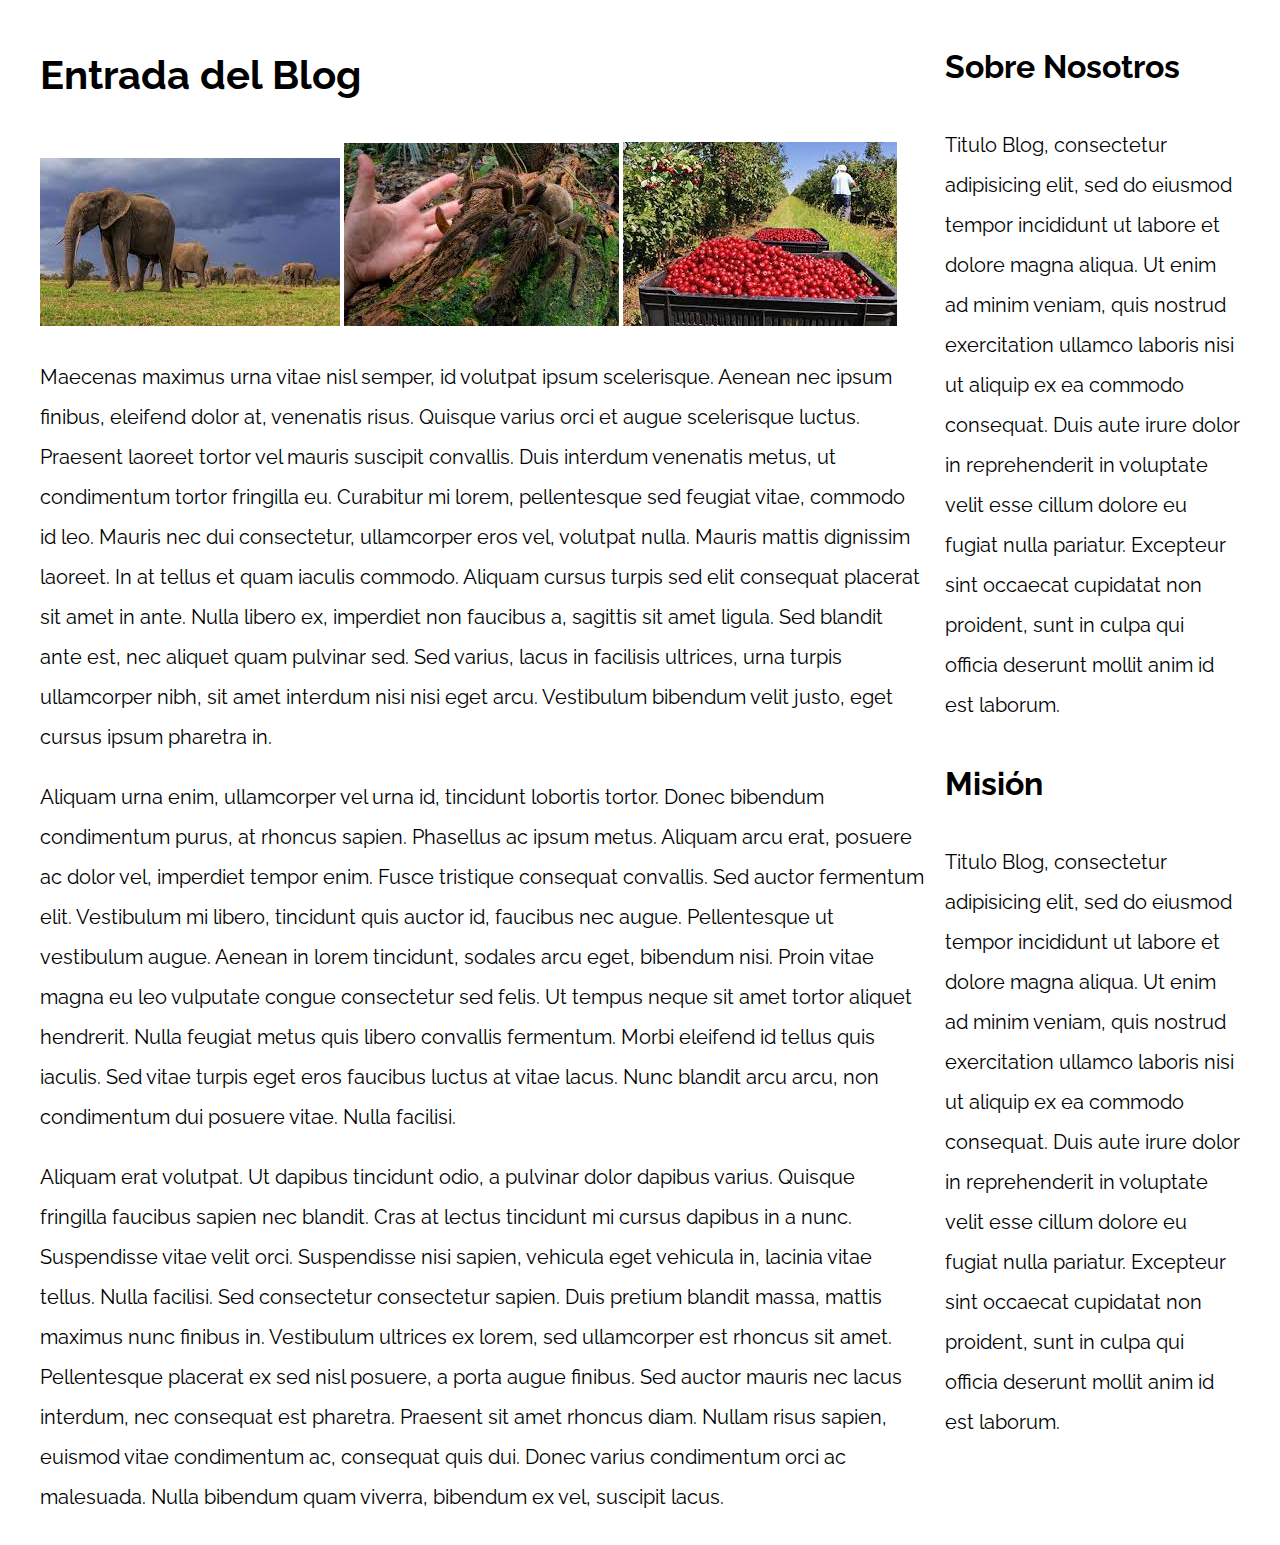
<file: 10-con_sidebar_flexbox/index.html>
<!DOCTYPE html>
<html>

<head>
    <meta charset="utf-8">
    <title>Patrones Responsive Web Design</title>
    <link rel="stylesheet" href="https://necolas.github.io/normalize.css/8.0.1/normalize.css">
    <link href="https://fonts.googleapis.com/css?family=Raleway:400,700,900" rel="stylesheet">
    <link rel="stylesheet" href="css/styles.css">
    <meta name="viewport" content="width=device-width, initial-scale=1">
</head>

<body>

    <div class="contenedor con-sidebar">
        <article>
            <h1>Entrada del Blog</h1>
            <img src="IMG-PROYECTO/ELEFANTE.jpg">
            <img src="IMG-PROYECTO/aranas.jpg">
            <img src="IMG-PROYECTO/frutas.jpg">


            <p>Maecenas maximus urna vitae nisl semper, id volutpat ipsum scelerisque. Aenean nec ipsum finibus, eleifend dolor at, venenatis risus. Quisque varius orci et augue scelerisque luctus. Praesent laoreet tortor vel mauris suscipit convallis. Duis
                interdum venenatis metus, ut condimentum tortor fringilla eu. Curabitur mi lorem, pellentesque sed feugiat vitae, commodo id leo. Mauris nec dui consectetur, ullamcorper eros vel, volutpat nulla. Mauris mattis dignissim laoreet. In at
                tellus et quam iaculis commodo. Aliquam cursus turpis sed elit consequat placerat sit amet in ante. Nulla libero ex, imperdiet non faucibus a, sagittis sit amet ligula. Sed blandit ante est, nec aliquet quam pulvinar sed. Sed varius, lacus
                in facilisis ultrices, urna turpis ullamcorper nibh, sit amet interdum nisi nisi eget arcu. Vestibulum bibendum velit justo, eget cursus ipsum pharetra in.</p>

            <p>Aliquam urna enim, ullamcorper vel urna id, tincidunt lobortis tortor. Donec bibendum condimentum purus, at rhoncus sapien. Phasellus ac ipsum metus. Aliquam arcu erat, posuere ac dolor vel, imperdiet tempor enim. Fusce tristique consequat
                convallis. Sed auctor fermentum elit. Vestibulum mi libero, tincidunt quis auctor id, faucibus nec augue. Pellentesque ut vestibulum augue. Aenean in lorem tincidunt, sodales arcu eget, bibendum nisi. Proin vitae magna eu leo vulputate
                congue consectetur sed felis. Ut tempus neque sit amet tortor aliquet hendrerit. Nulla feugiat metus quis libero convallis fermentum. Morbi eleifend id tellus quis iaculis. Sed vitae turpis eget eros faucibus luctus at vitae lacus. Nunc
                blandit arcu arcu, non condimentum dui posuere vitae. Nulla facilisi.</p>

            <p>Aliquam erat volutpat. Ut dapibus tincidunt odio, a pulvinar dolor dapibus varius. Quisque fringilla faucibus sapien nec blandit. Cras at lectus tincidunt mi cursus dapibus in a nunc. Suspendisse vitae velit orci. Suspendisse nisi sapien,
                vehicula eget vehicula in, lacinia vitae tellus. Nulla facilisi. Sed consectetur consectetur sapien. Duis pretium blandit massa, mattis maximus nunc finibus in. Vestibulum ultrices ex lorem, sed ullamcorper est rhoncus sit amet. Pellentesque
                placerat ex sed nisl posuere, a porta augue finibus. Sed auctor mauris nec lacus interdum, nec consequat est pharetra. Praesent sit amet rhoncus diam. Nullam risus sapien, euismod vitae condimentum ac, consequat quis dui. Donec varius
                condimentum orci ac malesuada. Nulla bibendum quam viverra, bibendum ex vel, suscipit lacus.</p>
        </article>
        <aside>
            <h2>Sobre Nosotros</h2>
            <p>Titulo Blog, consectetur adipisicing elit, sed do eiusmod tempor incididunt ut labore et dolore magna aliqua. Ut enim ad minim veniam, quis nostrud exercitation ullamco laboris nisi ut aliquip ex ea commodo consequat. Duis aute irure dolor
                in reprehenderit in voluptate velit esse cillum dolore eu fugiat nulla pariatur. Excepteur sint occaecat cupidatat non proident, sunt in culpa qui officia deserunt mollit anim id est laborum.</p>


            <h2>Misión</h2>
            <p>Titulo Blog, consectetur adipisicing elit, sed do eiusmod tempor incididunt ut labore et dolore magna aliqua. Ut enim ad minim veniam, quis nostrud exercitation ullamco laboris nisi ut aliquip ex ea commodo consequat. Duis aute irure dolor
                in reprehenderit in voluptate velit esse cillum dolore eu fugiat nulla pariatur. Excepteur sint occaecat cupidatat non proident, sunt in culpa qui officia deserunt mollit anim id est laborum.</p>
        </aside>
    </div>

</body>

</html>
</file>
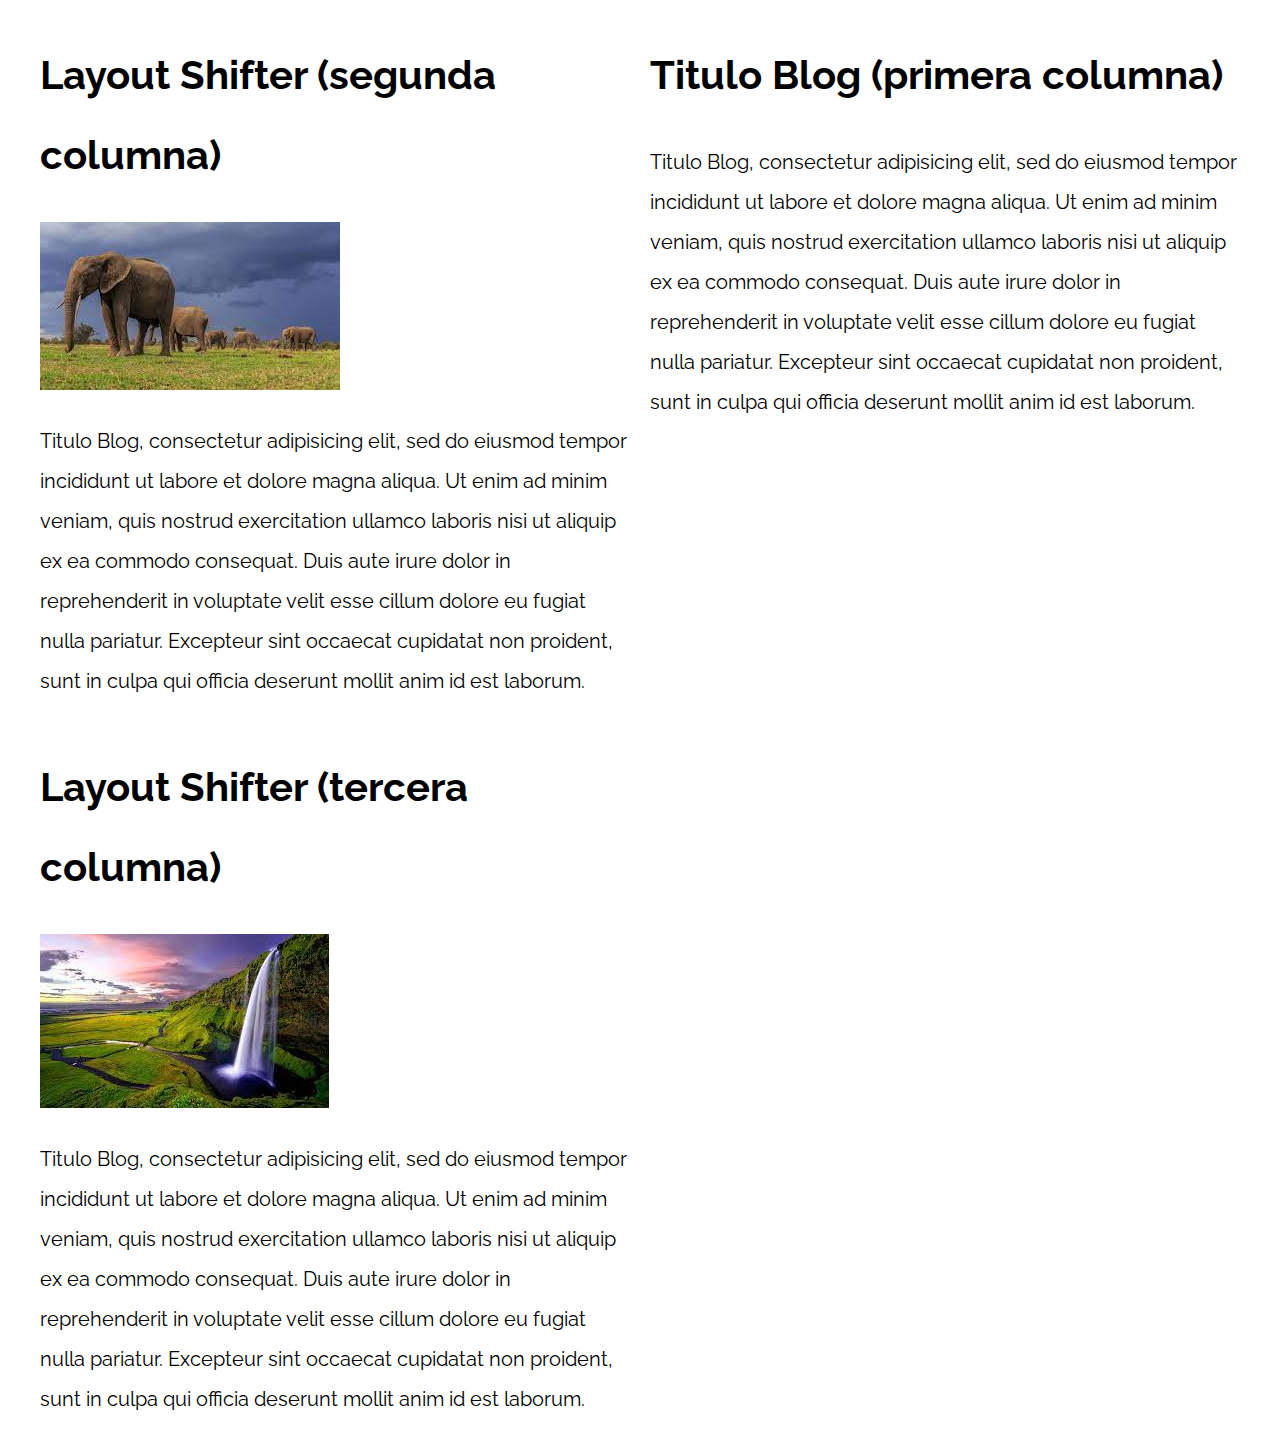
<file: 11-layout_shifter_css_grid/index.html>
<!DOCTYPE html>
<html>

<head>
    <meta charset="utf-8">
    <title>Patrones Responsive Web Design</title>
    <link rel="stylesheet" href="https://necolas.github.io/normalize.css/8.0.1/normalize.css">
    <link href="https://fonts.googleapis.com/css?family=Raleway:400,700,900" rel="stylesheet">
    <link rel="stylesheet" href="css/styles.css">
    <meta name="viewport" content="width=device-width, initial-scale=1">
</head>

<body>

    <div class="contenedor layout-shifter">
        <aside class="sidebar">
            <h1>Titulo Blog (primera columna)</h1>
            <p>
                Titulo Blog, consectetur adipisicing elit, sed do eiusmod tempor incididunt ut labore et dolore magna aliqua. Ut enim ad minim veniam, quis nostrud exercitation ullamco laboris nisi ut aliquip ex ea commodo consequat. Duis aute irure dolor in reprehenderit
                in voluptate velit esse cillum dolore eu fugiat nulla pariatur. Excepteur sint occaecat cupidatat non proident, sunt in culpa qui officia deserunt mollit anim id est laborum.
            </p>
        </aside>

        <main class="contenido-principal">
            <article class="entrada-blog">
                <h1>Layout Shifter (segunda columna)</h1>
                <img src="IMG-PROYECTO/ELEFANTE.jpg">
            
                    <p>
                    Titulo Blog, consectetur adipisicing elit, sed do eiusmod tempor incididunt ut labore et dolore magna aliqua. Ut enim ad minim veniam, quis nostrud exercitation ullamco laboris nisi ut aliquip ex ea commodo consequat. Duis aute irure dolor in reprehenderit
                    in voluptate velit esse cillum dolore eu fugiat nulla pariatur. Excepteur sint occaecat cupidatat non proident, sunt in culpa qui officia deserunt mollit anim id est laborum.
                </p>
            </article>

            <article class="entrada-blog">
                <h1>Layout Shifter (tercera columna)</h1>
                <img src="IMG-PROYECTO/Cascada.jpg">
                <p>
                    Titulo Blog, consectetur adipisicing elit, sed do eiusmod tempor incididunt ut labore et dolore magna aliqua. Ut enim ad minim veniam, quis nostrud exercitation ullamco laboris nisi ut aliquip ex ea commodo consequat. Duis aute irure dolor in reprehenderit
                    in voluptate velit esse cillum dolore eu fugiat nulla pariatur. Excepteur sint occaecat cupidatat non proident, sunt in culpa qui officia deserunt mollit anim id est laborum.
                </p>
            </article>
        </main>
    </div>

</body>

</html>
</file>
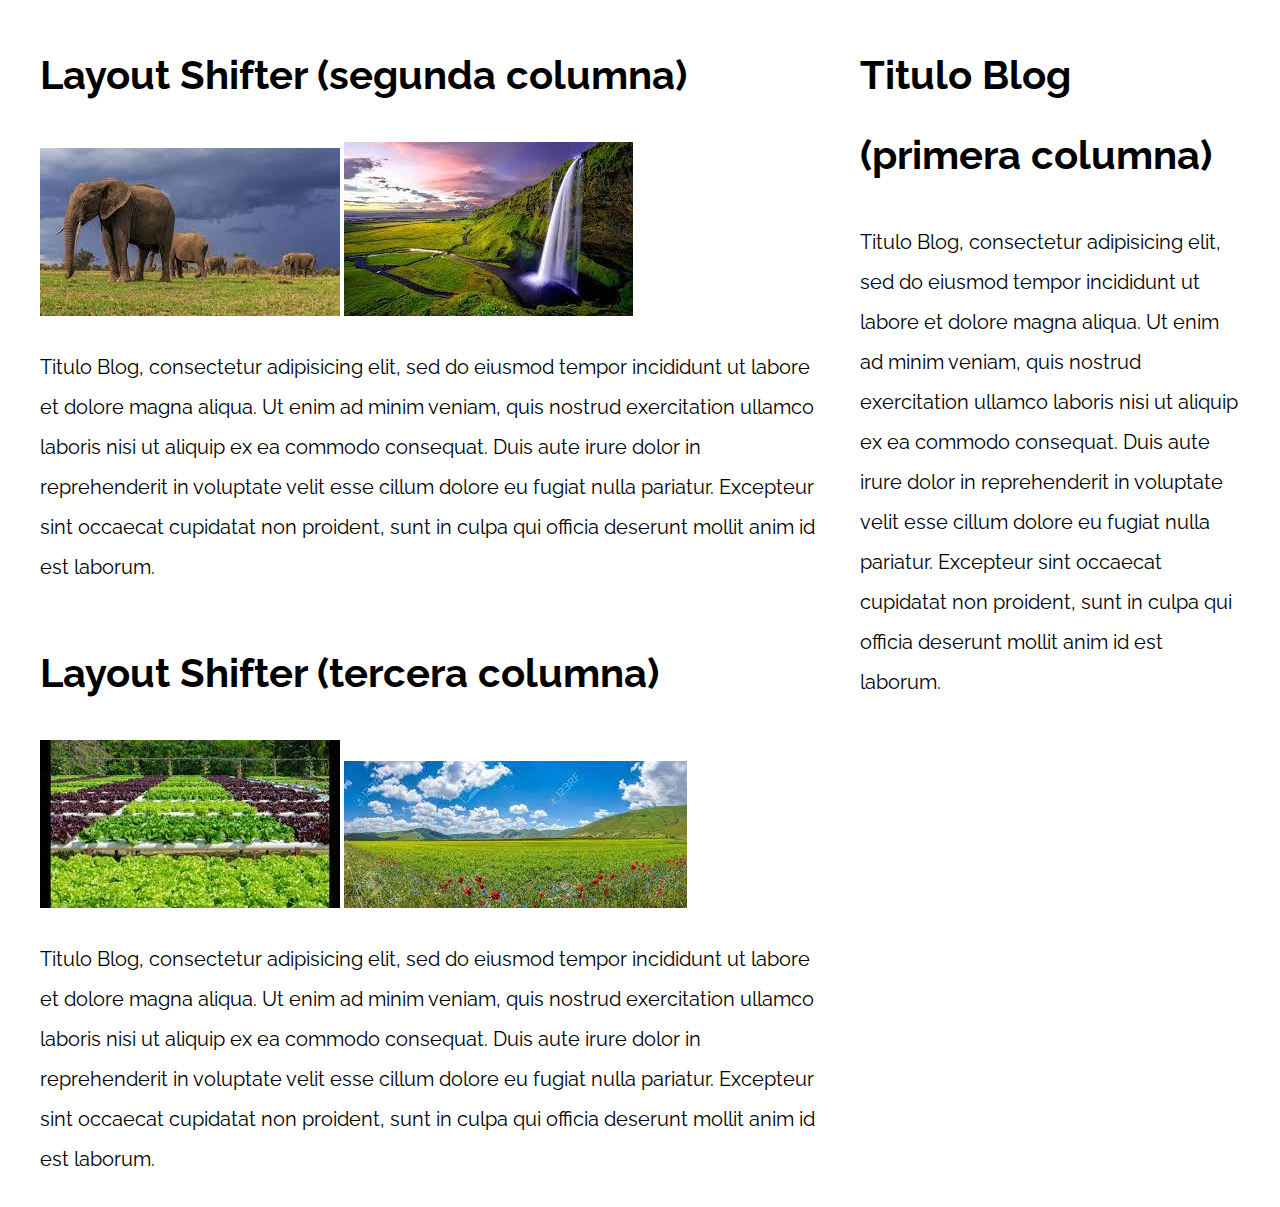
<file: 12-layout_shifter_flexbox/index.html>
<!DOCTYPE html>
<html>

<head>
    <meta charset="utf-8">
    <title>Patrones Responsive Web Design</title>
    <link rel="stylesheet" href="https://necolas.github.io/normalize.css/8.0.1/normalize.css">
    <link href="https://fonts.googleapis.com/css?family=Raleway:400,700,900" rel="stylesheet">
    <link rel="stylesheet" href="css/styles.css">
    <meta name="viewport" content="width=device-width, initial-scale=1">
</head>

<body>

    <div class="contenedor layout-shifter">
        <aside class="sidebar">
            <h1>Titulo Blog (primera columna)</h1>
            <p>
                Titulo Blog, consectetur adipisicing elit, sed do eiusmod tempor incididunt ut labore et dolore magna aliqua. Ut enim ad minim veniam, quis nostrud exercitation ullamco laboris nisi ut aliquip ex ea commodo consequat. Duis aute irure dolor in reprehenderit
                in voluptate velit esse cillum dolore eu fugiat nulla pariatur. Excepteur sint occaecat cupidatat non proident, sunt in culpa qui officia deserunt mollit anim id est laborum.
            </p>
        </aside>

        <main class="contenido-principal">
            <article class="entrada-blog">
                <h1>Layout Shifter (segunda columna)</h1>
                <img src="IMG-PROYECTO/ELEFANTE.jpg">
                <img src="IMG-PROYECTO/Cascada.jpg">

                <p>
                    Titulo Blog, consectetur adipisicing elit, sed do eiusmod tempor incididunt ut labore et dolore magna aliqua. Ut enim ad minim veniam, quis nostrud exercitation ullamco laboris nisi ut aliquip ex ea commodo consequat. Duis aute irure dolor in reprehenderit
                    in voluptate velit esse cillum dolore eu fugiat nulla pariatur. Excepteur sint occaecat cupidatat non proident, sunt in culpa qui officia deserunt mollit anim id est laborum.
                </p>
            </article>

            <article class="entrada-blog">
                <h1>Layout Shifter (tercera columna)</h1>
                <img src="IMG-PROYECTO/cultivo.jpg">
                <img src="IMG-PROYECTO/flores.jpg">

                <p>
                    Titulo Blog, consectetur adipisicing elit, sed do eiusmod tempor incididunt ut labore et dolore magna aliqua. Ut enim ad minim veniam, quis nostrud exercitation ullamco laboris nisi ut aliquip ex ea commodo consequat. Duis aute irure dolor in reprehenderit
                    in voluptate velit esse cillum dolore eu fugiat nulla pariatur. Excepteur sint occaecat cupidatat non proident, sunt in culpa qui officia deserunt mollit anim id est laborum.
                </p>
            </article>
        </main>
    </div>

</body>

</html>
</file>
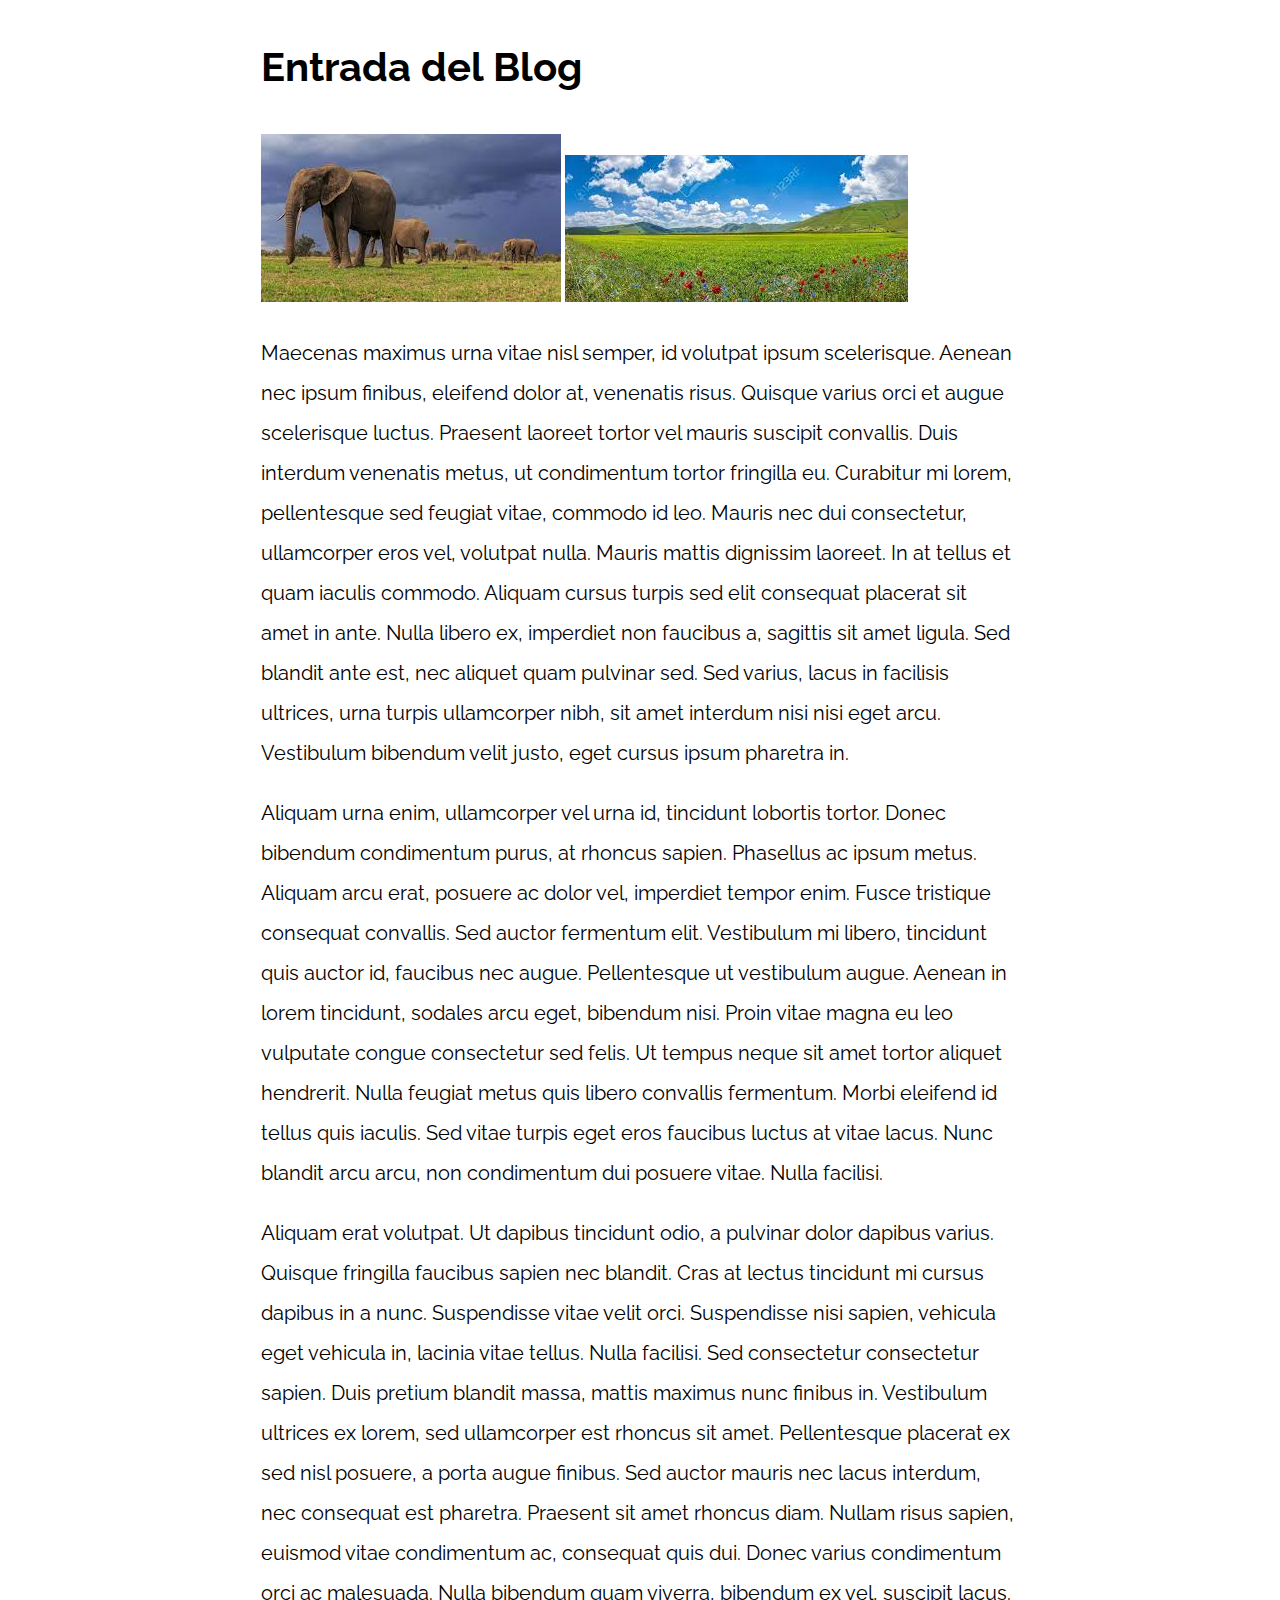
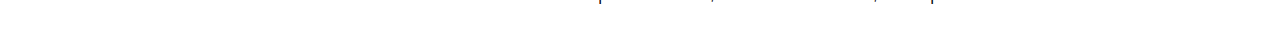
<file: 13-mostly_fluid/index.html>
<!DOCTYPE html>
<html>

<head>
    <meta charset="utf-8">
    <title>Patrones Responsive Web Design</title>
    <link rel="stylesheet" href="https://necolas.github.io/normalize.css/8.0.1/normalize.css">
    <link href="https://fonts.googleapis.com/css?family=Raleway:400,700,900" rel="stylesheet">
    <link rel="stylesheet" href="css/styles.css">
    <meta name="viewport" content="width=device-width, initial-scale=1">
</head>

<body>

    <div class="contenedor">
        <article class="entrada-blog">
            <h1>Entrada del Blog</h1>
            <img src="IMG-PROYECTO/ELEFANTE.jpg">
            <img src="IMG-PROYECTO/flores.jpg">


            <p>Maecenas maximus urna vitae nisl semper, id volutpat ipsum scelerisque. Aenean nec ipsum finibus, eleifend dolor at, venenatis risus. Quisque varius orci et augue scelerisque luctus. Praesent laoreet tortor vel mauris suscipit convallis. Duis
                interdum venenatis metus, ut condimentum tortor fringilla eu. Curabitur mi lorem, pellentesque sed feugiat vitae, commodo id leo. Mauris nec dui consectetur, ullamcorper eros vel, volutpat nulla. Mauris mattis dignissim laoreet. In at
                tellus et quam iaculis commodo. Aliquam cursus turpis sed elit consequat placerat sit amet in ante. Nulla libero ex, imperdiet non faucibus a, sagittis sit amet ligula. Sed blandit ante est, nec aliquet quam pulvinar sed. Sed varius, lacus
                in facilisis ultrices, urna turpis ullamcorper nibh, sit amet interdum nisi nisi eget arcu. Vestibulum bibendum velit justo, eget cursus ipsum pharetra in.</p>

            <p>Aliquam urna enim, ullamcorper vel urna id, tincidunt lobortis tortor. Donec bibendum condimentum purus, at rhoncus sapien. Phasellus ac ipsum metus. Aliquam arcu erat, posuere ac dolor vel, imperdiet tempor enim. Fusce tristique consequat
                convallis. Sed auctor fermentum elit. Vestibulum mi libero, tincidunt quis auctor id, faucibus nec augue. Pellentesque ut vestibulum augue. Aenean in lorem tincidunt, sodales arcu eget, bibendum nisi. Proin vitae magna eu leo vulputate
                congue consectetur sed felis. Ut tempus neque sit amet tortor aliquet hendrerit. Nulla feugiat metus quis libero convallis fermentum. Morbi eleifend id tellus quis iaculis. Sed vitae turpis eget eros faucibus luctus at vitae lacus. Nunc
                blandit arcu arcu, non condimentum dui posuere vitae. Nulla facilisi.</p>

            <p>Aliquam erat volutpat. Ut dapibus tincidunt odio, a pulvinar dolor dapibus varius. Quisque fringilla faucibus sapien nec blandit. Cras at lectus tincidunt mi cursus dapibus in a nunc. Suspendisse vitae velit orci. Suspendisse nisi sapien,
                vehicula eget vehicula in, lacinia vitae tellus. Nulla facilisi. Sed consectetur consectetur sapien. Duis pretium blandit massa, mattis maximus nunc finibus in. Vestibulum ultrices ex lorem, sed ullamcorper est rhoncus sit amet. Pellentesque
                placerat ex sed nisl posuere, a porta augue finibus. Sed auctor mauris nec lacus interdum, nec consequat est pharetra. Praesent sit amet rhoncus diam. Nullam risus sapien, euismod vitae condimentum ac, consequat quis dui. Donec varius
                condimentum orci ac malesuada. Nulla bibendum quam viverra, bibendum ex vel, suscipit lacus.</p>
        </article>

    </div>

</body>

</html>
</file>
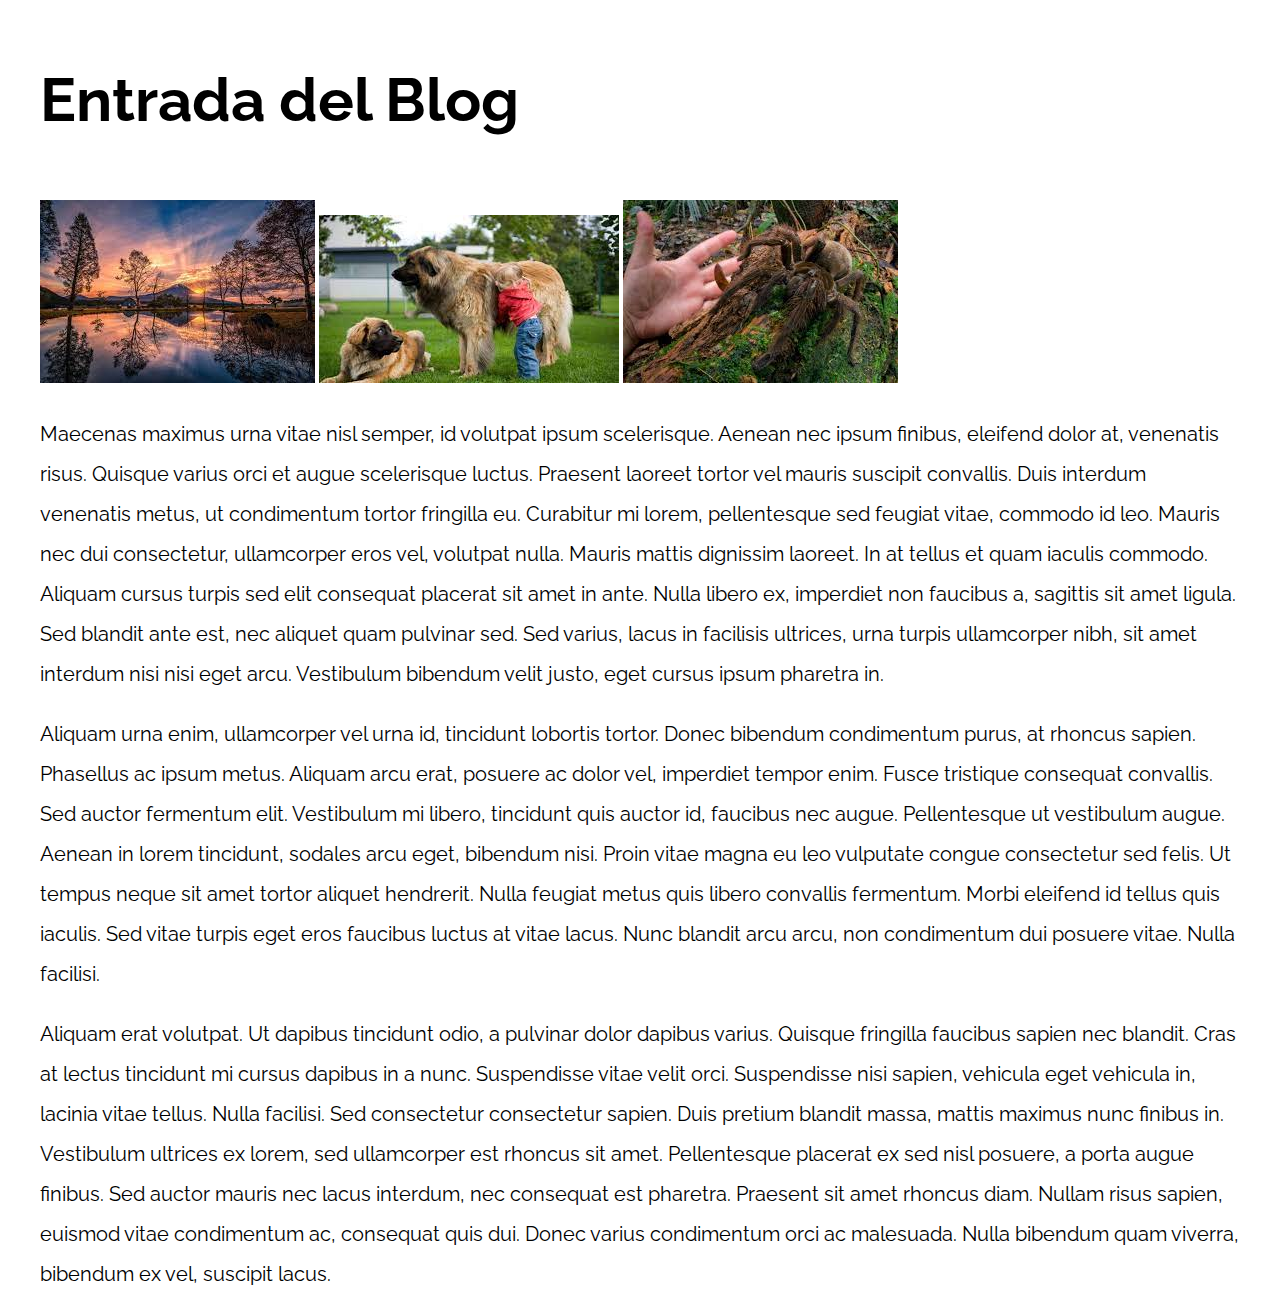
<file: 14-tiny_tweaks/index.html>
<!DOCTYPE html>
<html>

<head>
    <meta charset="utf-8">
    <title>Patrones Responsive Web Design</title>
    <link rel="stylesheet" href="https://necolas.github.io/normalize.css/8.0.1/normalize.css">
    <link href="https://fonts.googleapis.com/css?family=Raleway:400,700,900" rel="stylesheet">
    <link rel="stylesheet" href="css/styles.css">
    <meta name="viewport" content="width=device-width, initial-scale=1">
</head>

<body>

    <div class="contenedor">
        <article class="entrada-blog">
            <h1>Entrada del Blog</h1>
            <img src="IMG-PROYECTO/Amanecer.jpg">
            <img src="IMG-PROYECTO/Perro.jpg">
            <img src="IMG-PROYECTO/aranas.jpg">


            <p>Maecenas maximus urna vitae nisl semper, id volutpat ipsum scelerisque. Aenean nec ipsum finibus, eleifend dolor at, venenatis risus. Quisque varius orci et augue scelerisque luctus. Praesent laoreet tortor vel mauris suscipit convallis. Duis
                interdum venenatis metus, ut condimentum tortor fringilla eu. Curabitur mi lorem, pellentesque sed feugiat vitae, commodo id leo. Mauris nec dui consectetur, ullamcorper eros vel, volutpat nulla. Mauris mattis dignissim laoreet. In at
                tellus et quam iaculis commodo. Aliquam cursus turpis sed elit consequat placerat sit amet in ante. Nulla libero ex, imperdiet non faucibus a, sagittis sit amet ligula. Sed blandit ante est, nec aliquet quam pulvinar sed. Sed varius, lacus
                in facilisis ultrices, urna turpis ullamcorper nibh, sit amet interdum nisi nisi eget arcu. Vestibulum bibendum velit justo, eget cursus ipsum pharetra in.</p>

            <p>Aliquam urna enim, ullamcorper vel urna id, tincidunt lobortis tortor. Donec bibendum condimentum purus, at rhoncus sapien. Phasellus ac ipsum metus. Aliquam arcu erat, posuere ac dolor vel, imperdiet tempor enim. Fusce tristique consequat
                convallis. Sed auctor fermentum elit. Vestibulum mi libero, tincidunt quis auctor id, faucibus nec augue. Pellentesque ut vestibulum augue. Aenean in lorem tincidunt, sodales arcu eget, bibendum nisi. Proin vitae magna eu leo vulputate
                congue consectetur sed felis. Ut tempus neque sit amet tortor aliquet hendrerit. Nulla feugiat metus quis libero convallis fermentum. Morbi eleifend id tellus quis iaculis. Sed vitae turpis eget eros faucibus luctus at vitae lacus. Nunc
                blandit arcu arcu, non condimentum dui posuere vitae. Nulla facilisi.</p>

            <p>Aliquam erat volutpat. Ut dapibus tincidunt odio, a pulvinar dolor dapibus varius. Quisque fringilla faucibus sapien nec blandit. Cras at lectus tincidunt mi cursus dapibus in a nunc. Suspendisse vitae velit orci. Suspendisse nisi sapien,
                vehicula eget vehicula in, lacinia vitae tellus. Nulla facilisi. Sed consectetur consectetur sapien. Duis pretium blandit massa, mattis maximus nunc finibus in. Vestibulum ultrices ex lorem, sed ullamcorper est rhoncus sit amet. Pellentesque
                placerat ex sed nisl posuere, a porta augue finibus. Sed auctor mauris nec lacus interdum, nec consequat est pharetra. Praesent sit amet rhoncus diam. Nullam risus sapien, euismod vitae condimentum ac, consequat quis dui. Donec varius
                condimentum orci ac malesuada. Nulla bibendum quam viverra, bibendum ex vel, suscipit lacus.</p>
        </article>

    </div>

</body>

</html>
</file>
<file: 01-2columnas_iguales_css_grid/css/styles.css>
html {
    box-sizing: border-box;
    font-size: 62.5%;
}

*,
*:before,
*:after {
    box-sizing: inherit;
}

body {
    font-family: 'Raleway', sans-serif;
    font-size: 1.6rem;
}

img {
    max-width: 100%;
}

h1 {
    font-size: 4rem;
}

.contenedor {
    max-width: 1200px;
    width: 95%;
    margin: 0 auto;
    
}

.entrada-blog a {
    display: inline-block;
    background-color: #07090a;
    color: rgb(5, 33, 66);
    padding: 20px 20px;
    text-decoration: none;
    font-weight: bold;
    text-transform: uppercase;
}

/** CODIGO AQUI **/

@media (min-width: 768px) {
    .dos-columnas {
        display: grid;
        grid-template-columns: 50% 50%;
        grid-template-columns: repeat(2, 50%);
        grid-template-columns: 1fr 1fr;
        grid-template-columns: repeat(2, 1fr);
        column-gap: 2rem;
    }
}
</file>
<file: 02-2columnas_iguales_flexbox/css/styles.css>
html {
    box-sizing: border-box;
    font-size: 62.5%;
}

*,
*:before,
*:after {
    box-sizing: inherit;
}

body {
    font-family: 'Raleway', sans-serif;
    font-size: 1.6rem;
}

img {
    max-width: 100%;
}

h1 {
    font-size: 4rem;
    color: rgb(45, 114, 204);
}

.contenedor {
    max-width: 1200px;
    width: 95%;
    margin: 0 auto;
}

.entrada-blog a {
    display: inline-block;
    background-color: #2196F3;
    color: blue;
    padding: 10px 20px;
    text-decoration: none;
    font-weight: bold;
    text-transform: uppercase;
}

/** CODIGO AQUI **/

@media (min-width: 768px) {
    .dos-columnas {
        display: flex;
        justify-content: space-between;
    }

    .entrada-blog {
        flex: 0 0 calc( 50% - 1rem );
    }
}
</file>
<file: 03-3columnas_iguales_css_grid/css/styles.css>
html {
    box-sizing: border-box;
    font-size: 62.5%;
}

*,
*:before,
*:after {
    box-sizing: inherit;
}

body {
    font-family: 'Raleway', sans-serif;
    font-size: 1.6rem;
}

img {
    max-width: 100%;
}

h1 {
    font-size: 4rem;
    color: rgb(213, 36, 219);
}

.contenedor {
    max-width: 1200px;
    width: 95%;
    margin: 0 auto;
}

.entrada-blog a {
    display: inline-block;
    background-color: #21f3c6;
    color: rgb(255, 255, 255);
    padding: 10px 20px;
    text-decoration: none;
    font-weight: bold;
    text-transform: uppercase;
}

/** CODIGO AQUI **/
@media (min-width: 768px) {
    .tres-columnas {
        display: grid;
        grid-template-columns: repeat(3, 1fr);
        column-gap: 2rem;
    }
}
</file>
<file: 04-3columnas_iguales_flexbox/css/styles.css>
html {
    box-sizing: border-box;
    font-size: 62.5%;
}

*,
*:before,
*:after {
    box-sizing: inherit;
}

body {
    font-family: 'Raleway', sans-serif;
    font-size: 1.6rem;
}

img {
    max-width: 100%;
}

h1 {
    font-size: 4rem;
    background-color: #2196F3;
}

.contenedor {
    max-width: 1200px;
    width: 95%;
    margin: 0 auto;
}

.entrada-blog a {
    display: inline-block;
    background-color: #2196F3;
    color: white;
    padding: 10px 20px;
    text-decoration: none;
    font-weight: bold;
    text-transform: uppercase;
}

/** CODIGO AQUI **/

@media (min-width: 768px) {
    .tres-columnas {
        display: flex;
        justify-content: space-between;
    }

    .entrada-blog {
        flex: 0 0 calc(33.3% - 1rem);
    }
}
</file>
<file: 05-3columnas_css_grid/css/styles.css>
html {
    box-sizing: border-box;
    font-size: 62.5%;
}

*,
*:before,
*:after {
    box-sizing: inherit;
}

body {
    font-family: 'Raleway', sans-serif;
    font-size: 1.6rem;
    line-height: 2;
}

img {
    max-width: 100%;
}

h1 {
    font-size: 4rem;
}

h2 {
    font-size: 3.2rem;
}

.contenedor {
    max-width: 1200px;
    width: 95%;
    margin: 0 auto;
}

p {
    font-size: 2rem;
}

.entrada-blog a {
    display: inline-block;
    background-color: #2196F3;
    color: white;
    padding: 10px 20px;
    text-decoration: none;
    font-weight: bold;
    text-transform: uppercase;
}


/** CODIGO AQUI **/

@media (min-width: 768px) {
    .contenedor-grid {
        display: grid;
        grid-template-areas: "izquierda contenido derecha";
        grid-template-columns: 1fr 3fr 1fr;
        grid-auto-flow: column;
        column-gap: 2rem;
    }
    .contenido-principal {
        grid-area: contenido;
    }

    .sidebar-1 {
        grid-area: izquierda;
    }
}
</file>
<file: 06-3columnas_flexbox/css/styles.css>
html {
    box-sizing: border-box;
    font-size: 62.5%;
}

*,
*:before,
*:after {
    box-sizing: inherit;
}

body {
    font-family: 'Raleway', sans-serif;
    font-size: 1.6rem;
    line-height: 2;
}

img {
    max-width: 100%;
}

h1 {
    font-size: 4rem;
}

h2 {
    font-size: 3.2rem;
}

p {
    font-size: 2rem;
}

.contenedor {
    max-width: 1200px;
    width: 95%;
    margin: 0 auto;
}

.entrada-blog a {
    display: inline-block;
    background-color: #2196F3;
    color: white;
    padding: 10px 20px;
    text-decoration: none;
    font-weight: bold;
    text-transform: uppercase;
}

/** CODIGO AQUI **/

@media (min-width: 768px) {
    .contenedor-flex {
        display: flex;
        justify-content: space-between;
    }
    .contenido-principal {
        flex-basis: calc(60% - 1rem);
    }

    .sidebar {
        flex-basis: calc(20% - 1rem);
    }
    .sidebar-1 {
        order: -1;
    }
}
</file>
<file: 07-column_drop_css_grid/css/styles.css>
html {
    box-sizing: border-box;
    font-size: 62.5%;
}

*,
*:before,
*:after {
    box-sizing: inherit;
}

body {
    font-family: 'Raleway', sans-serif;
    font-size: 1.6rem;
    line-height: 2;
}

img {
    max-width: 100%;
}

h1 {
    font-size: 4rem;
}

h2 {
    font-size: 3.2rem;
}

p {
    font-size: 2rem;
}

.contenedor {
    max-width: 1200px;
    width: 95%;
    margin: 0 auto;
}

.entrada-blog a {
    display: inline-block;
    background-color: #2196F3;
    color: white;
    padding: 10px 20px;
    text-decoration: none;
    font-weight: bold;
    text-transform: uppercase;
}



/** CODIGO AQUI **/

@media (min-width: 480px) {
    .column-drop-css {
        display: grid;
        grid-template-columns: repeat(2, 1fr);
        gap: 2rem;
    }
    .primera {
        grid-column: 1 / 3;
        grid-row: 2 / 3;
    }
    .segunda {
        grid-column: 2 / 3;
        grid-row: 1 / 3;

    }
}

@media (min-width: 768px) {
    .column-drop-css {
        grid-template-columns: repeat(3, 1fr);
    }
    .primera {
        grid-column: 2 / 3;
        grid-row: unset;
    }
    .segunda {
        grid-column: 3 / 4;
        grid-row: unset;
    }

}
</file>
<file: 08-column_drop_flexbox/css/styles.css>
html {
    box-sizing: border-box;
    font-size: 62.5%;
}

*,
*:before,
*:after {
    box-sizing: inherit;
}

body {
    font-family: 'Raleway', sans-serif;
    font-size: 1.6rem;
    line-height: 2;
}

img {
    max-width: 100%;
}

h1 {
    font-size: 4rem;
}

h2 {
    font-size: 3.2rem;
}

p {
    font-size: 2rem;
}

.contenedor {
    max-width: 1200px;
    width: 95%;
    margin: 0 auto;
}

.entrada-blog a {
    display: inline-block;
    background-color: #2196F3;
    color: white;
    padding: 10px 20px;
    text-decoration: none;
    font-weight: bold;
    text-transform: uppercase;
}

/** CODIGO AQUI **/

@media (min-width: 480px) {
    .column-drop-flex {
        display: flex;
        justify-content: space-between;
        flex-wrap: wrap;
    }

    .contenido-principal, 
    .primera {
        flex-basis: calc(50% - 1rem);
    }
}

@media (min-width: 768px) {
    .contenido-principal, 
    .primera,
    .segunda {
        flex: 0 0 calc(33.3% - 2rem);
    }
}
</file>
<file: 09-con_sidebar_css_grid/css/styles.css>
html {
    box-sizing: border-box;
    font-size: 62.5%;
}

*,
*:before,
*:after {
    box-sizing: inherit;
}

body {
    font-family: 'Raleway', sans-serif;
    font-size: 1.6rem;
    line-height: 2;
}

img {
    max-width: 100%;
}

h1 {
    font-size: 4rem;
}

h2 {
    font-size: 3.2rem;
}

p {
    font-size: 2rem;
}

.contenedor {
    max-width: 1200px;
    width: 95%;
    margin: 0 auto;
}

.entrada-blog a {
    display: inline-block;
    background-color: #2196F3;
    color: white;
    padding: 10px 20px;
    text-decoration: none;
    font-weight: bold;
    text-transform: uppercase;
}

/** CODIGO AQUI **/

@media (min-width: 768px) {
    .con-sidebar {
        display: grid;
        grid-template-columns: 3fr 1fr;
        column-gap: 4rem;
        grid-auto-flow: column;
    }
    aside {
        grid-column: 2 / 3;
    }
}
</file>
<file: 10-con_sidebar_flexbox/css/styles.css>
html {
    box-sizing: border-box;
    font-size: 62.5%;
}

*,
*:before,
*:after {
    box-sizing: inherit;
}

body {
    font-family: 'Raleway', sans-serif;
    font-size: 1.6rem;
    line-height: 2;
}

img {
    max-width: 100%;
}

h1 {
    font-size: 4rem;
}

h2 {
    font-size: 3.2rem;
}

p {
    font-size: 2rem;
}

.contenedor {
    max-width: 1200px;
    width: 95%;
    margin: 0 auto;
}

.entrada-blog a {
    display: inline-block;
    background-color: #2196F3;
    color: white;
    padding: 10px 20px;
    text-decoration: none;
    font-weight: bold;
    text-transform: uppercase;
}


/** CODIGO AQUI **/

@media (min-width: 768px) {
    .con-sidebar {
        display: flex;
        gap: 2rem;
    }
    aside {
        flex: 1;
    }
    article {
        flex: 3;
    }
}
</file>
<file: 11-layout_shifter_css_grid/css/styles.css>
html {
    box-sizing: border-box;
    font-size: 62.5%;
}

*,
*:before,
*:after {
    box-sizing: inherit;
}

body {
    font-family: 'Raleway', sans-serif;
    font-size: 1.6rem;
    line-height: 2;
}

img {
    max-width: 100%;
}

h1 {
    font-size: 4rem;
}

h2 {
    font-size: 3.2rem;
}

p {
    font-size: 2rem;
}

.contenedor {
    max-width: 1200px;
    width: 95%;
    margin: 0 auto;
}

.entrada-blog a {
    display: inline-block;
    background-color: #2196F3;
    color: white;
    padding: 10px 20px;
    text-decoration: none;
    font-weight: bold;
    text-transform: uppercase;
}


/** CODIGO AQUI **/
@media (min-width:768px) {
    .layout-shifter {
        display: grid;
        grid-template-areas: "contenido"
                             "inferior";
    }

    .sidebar {
        grid-area: inferior;
    }

    .contenido-principal {
        grid-area: contenido;
        display: grid;
        grid-template-areas: "entrada1 entrada2";
        grid-template-columns: repeat(2, 1fr);
        column-gap: 3rem;
    }
}

@media (min-width: 992px) {
    .layout-shifter {
        grid-template-areas: "contenido sidebar";
        column-gap: 2rem;
    }

    .sidebar {
        grid-area: sidebar;
    }
    .contenido-principal {
        grid-area: contenido;

        grid-template-areas: "entrada1"
                             "entrada2";
        grid-template-columns: unset;
    }
}
</file>
<file: 12-layout_shifter_flexbox/css/styles.css>
html {
    box-sizing: border-box;
    font-size: 62.5%;
}

*,
*:before,
*:after {
    box-sizing: inherit;
}

body {
    font-family: 'Raleway', sans-serif;
    font-size: 1.6rem;
    line-height: 2;
}

img {
    max-width: 100%;
}

h1 {
    font-size: 4rem;
}

h2 {
    font-size: 3.2rem;
}

p {
    font-size: 2rem;
}

.contenedor {
    max-width: 1200px;
    width: 95%;
    margin: 0 auto;
}

.entrada-blog a {
    display: inline-block;
    background-color: #2196F3;
    color: white;
    padding: 10px 20px;
    text-decoration: none;
    font-weight: bold;
    text-transform: uppercase;
}

/** CODIGO AQUI **/
@media (min-width:768px) {
    .layout-shifter {
        display: flex;
        flex-direction: column-reverse;
    }
    .contenido-principal {
        display: flex;
        justify-content: space-between;
    }
    .entrada-blog {
        flex: 0 0 calc(50% - 2rem);
    }
}

@media (min-width:992px) {
    .layout-shifter {
        flex-direction: row;
        justify-content: space-between;
    }
    .contenido-principal {
        flex: 0 0 calc(66.6% - 2rem);
        flex-wrap: wrap;
    }
    .sidebar {
        flex: 0 0 calc(33.3% - 2rem);
        order: 2;
    }

    .entrada-blog {
        flex: 0 0 100%;
    }
}
</file>
<file: 13-mostly_fluid/css/styles.css>
html {
    box-sizing: border-box;
    font-size: 62.5%;
}

*,
*:before,
*:after {
    box-sizing: inherit;
}

body {
    font-family: 'Raleway', sans-serif;
    font-size: 1.6rem;
    line-height: 2;
}
h1 {
    font-size: 4rem;
}

h2 {
    font-size: 3.2rem;
}

p {
    font-size: 2rem;
}

.entrada-blog a {
    display: inline-block;
    background-color: #2196F3;
    color: white;
    padding: 10px 20px;
    text-decoration: none;
    font-weight: bold;
    text-transform: uppercase;
}

/** CODIGO AQUI **/

.contenedor {
    max-width: 120rem;
    width: 95%;
    margin: 0 auto;
}

@media (min-width:768px) {
    .contenedor {
        width: 80%;
    }
}

@media (min-width:992px) {
    .contenedor {
        width: 60%;
    }
}

img {
    max-width: 100%;
}
</file>
<file: 14-tiny_tweaks/css/styles.css>
html {
    box-sizing: border-box;
    font-size: 62.5%;
}

*,
*:before,
*:after {
    box-sizing: inherit;
}

body {
    font-family: 'Raleway', sans-serif;
    font-size: 1.6rem;
    line-height: 2;
}

img {
    max-width: 100%;
}

h1 {
    font-size: 4rem;
}

/** CODIGO AQUI **/

h2 {
    font-size: 3.2rem;
}

p {
    font-size: 2rem;
}

.contenedor {
    max-width: 1200px;
    width: 95%;
    margin: 0 auto;
}

.entrada-blog a {
    display: inline-block;
    background-color: #2196F3;
    color: white;
    padding: 10px 20px;
    text-decoration: none;
    font-weight: bold;
    text-transform: uppercase;
}

/** CODIGO AQUI **/

h1 {
    text-align: center;
    font-size: 3rem;
}

@media (min-width: 768px) {
    h1 {
        font-size: 6rem;
        text-align: left;
    }
}
</file>
